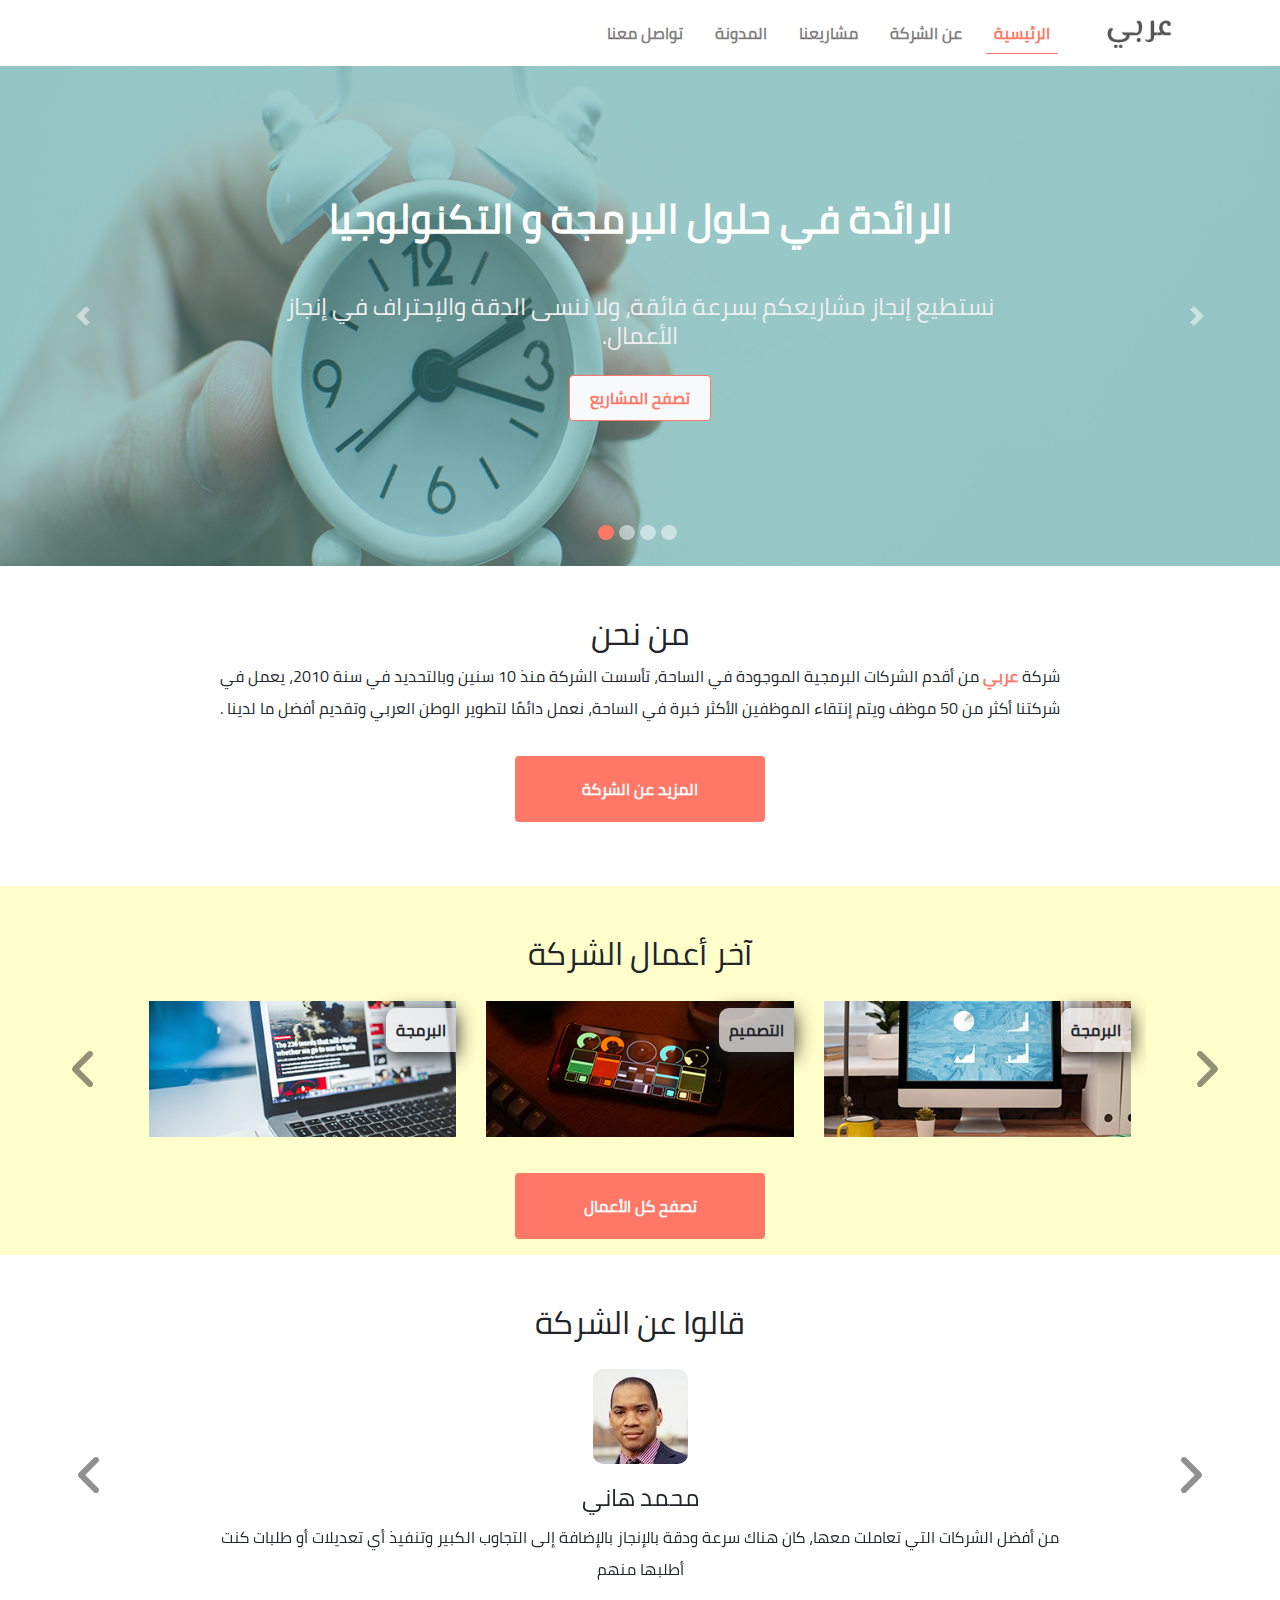
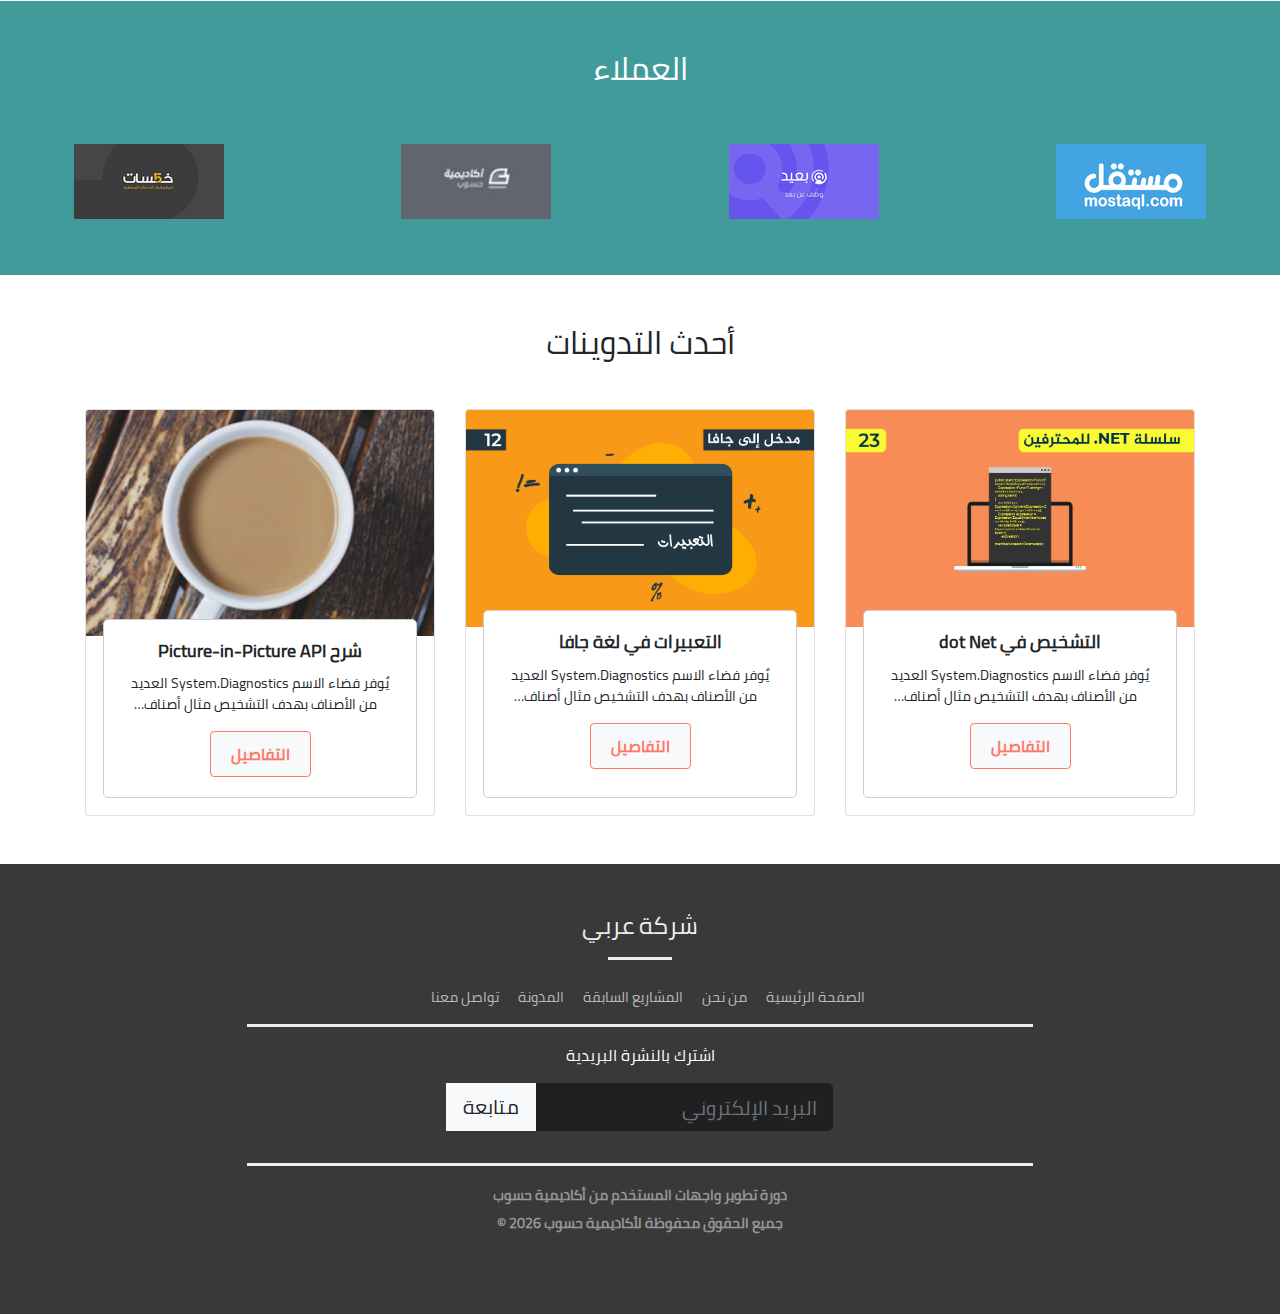
<file: index.html>
<!doctype html><html lang="ar"><head><meta charset="UTF-8"><meta name="viewport" content="width=device-width,initial-scale=1"><title>شركة عربي | الرئيسية</title><script defer="defer" src="js/bundle.js"></script><link href="css/style.css" rel="stylesheet"></head><body><div class="container-fluid px-0"><section class="top-menu"><div class="row"><nav class="navbar navbar-expand-lg navbar-light w-100"><button class="navbar-toggler" type="button" data-toggle="collapse" data-target="#navbarSupportedContent" aria-controls="navbarSupportedContent" aria-expanded="false" aria-label="Toggle navigation"><span class="navbar-toggler-icon"></span></button> <a class="navbar-brand p-0" href="index.html"><img src="images/logo.png" alt="شركة عربي"></a><div class="collapse navbar-collapse" id="navbarSupportedContent"><ul class="navbar-nav ml-auto"><li class="nav-item active p-2"><a class="nav-link" href="index.html">الرئيسية</a></li><li class="nav-item p-2"><a class="nav-link" href="about.html">عن الشركة</a></li><li class="nav-item p-2"><a class="nav-link" href="projects.html">مشاريعنا</a></li><li class="nav-item p-2"><a class="nav-link" href="blog.html">المدونة</a></li><li class="nav-item p-2"><a class="nav-link" href="contact.html">تواصل معنا</a></li></ul></div></nav></div></section><sectoin class="carousel-top"><div class="row"><div id="carouselExampleCaptions" class="carousel slide" data-ride="carousel"><ol class="carousel-indicators" dir=""><li data-target="#carouselExampleCaptions" data-slide-to="0"></li><li data-target="#carouselExampleCaptions" data-slide-to="1"></li><li data-target="#carouselExampleCaptions" data-slide-to="2"></li><li data-target="#carouselExampleCaptions" data-slide-to="3" class="active"></li></ol><div class="carousel-inner"><div class="carousel-item"><img src="images/test1.jpg" class="d-block w-100" alt="عن الشركة"><div class="carousel-caption overlay"><h1>الرائدة في حلول البرمجة و التكنولوجيا</h1><h4 class="d-none d-sm-block">مستمرين معكم منذ أكثر من 10 سنين، لا تترددوا بالتواصل معنا نعمل ليلًا نهارًا من أجلكم ونقدم لكم أفضل ما لدينا.</h4><a href="projects.html" class="btn btn-light custom-btn my-3 d-none d-sm-block">تصفح المشاريع</a></div></div><div class="carousel-item"><img src="images/test2.jpg" class="d-block w-100" alt="عن الشركة"><div class="carousel-caption overlay"><h1>الرائدة في حلول البرمجة و التكنولوجيا</h1><h4 class="d-none d-sm-block">نساعدكم بتحويل أفكاركم إلى مشاريع حقيقية، سواء مواقع ويب أو تطبيقات للجوال.</h4><a href="projects.html" class="btn btn-light custom-btn my-3 d-none d-sm-block">تصفح المشاريع</a></div></div><div class="carousel-item"><img src="images/test4.jpg" class="d-block w-100" alt="عن الشركة"><div class="carousel-caption overlay"><h1>الرائدة في حلول البرمجة و التكنولوجيا</h1><h4 class="d-none d-sm-block">شركتنا من أفضل الشركات الموجودة في الساحة، و احترافية أعمالنا تدل على احترافية الفريق الذي ينجز اعمالكم.</h4><a href="projects.html" class="btn btn-light custom-btn my-3 d-none d-sm-block">تصفح المشاريع</a></div></div><div class="carousel-item active"><img src="images/test3.jpg" class="d-block w-100" alt="عن الشركة"><div class="carousel-caption overlay"><h1>الرائدة في حلول البرمجة و التكنولوجيا</h1><h4 class="d-none d-sm-block">نستطيع إنجاز مشاريعكم بسرعة فائقة، ولا ننسى الدقة والإحتراف في إنجاز الأعمال.</h4><a href="projects.html" class="btn btn-light custom-btn my-3 d-none d-sm-block">تصفح المشاريع</a></div></div></div><button class="carousel-control-prev" type="button" data-target="#carouselExampleCaptions" data-slide="prev"><span class="carousel-control-prev-icon" aria-hidden="true"></span> <span class="sr-only">Previous</span></button> <button class="carousel-control-next" type="button" data-target="#carouselExampleCaptions" data-slide="next"><span class="carousel-control-next-icon" aria-hidden="true"></span> <span class="sr-only">Next</span></button></div></div></sectoin><section class="who-are-we my-5"><div class="row justify-content-center"><div class="col-8 px-0"><div class="text-center"><h2>من نحن</h2><p class="custom-paragraph">شركة <span>عربي</span> من أقدم الشركات البرمجية الموجودة في الساحة، تأسست الشركة منذ 10 سنين وبالتحديد في سنة 2010، يعمل في شركتنا أكثر من 50 موظف ويتم إنتقاء الموظفين الأكثر خبرة في الساحة، نعمل دائمًا لتطوير الوطن العربي وتقديم أفضل ما لدينا .</p><a href="about.html" class="btn custom-btn-main my-3">المزيد عن الشركة</a></div></div></div></section><section class="latest-projects"><div class="row mx-0"><div class="col-12"><h2 class="text-center mt-5">آخر أعمال الشركة</h2></div></div><div id="latest-company-projects" class="carousel slide mx-auto" data-ride="carousel"><div class="carousel-inner"><div class="carousel-item active"><div class="row mx-0"><div class="col-12 col-lg-4 d-flex justify-content-center"><div class="thumbnail"><div class="project-category">البرمجة</div><div class="caption2"><h5>برمجة التطبيقات</h5><p class="project-details">برمجة التطبيقات باستخدام Android Studio يعمل التطبيق على جميع إصدارات أجهزة الاندرويد</p><a href="project-details.html" class="btn btn-light custom-btn">تصفح المشروع</a></div><img class="img-fluid h-100" src="images/our-works-7.jpg" alt="آخر أعمال الشركة"></div></div><div class="col-12 col-lg-4 d-flex justify-content-center"><div class="thumbnail"><div class="project-category">التصميم</div><div class="caption2"><h5>تصميم المواقع</h5><p class="project-details">تصميم شكل تطبيق جوال، التصميم متكامل لجميع أحجام الشاشات</p><a href="project-details.html" class="btn btn-light custom-btn">تصفح المشروع</a></div><img class="img-fluid h-100" src="images/our-works-8.jpg" alt="آخر أعمال الشركة"></div></div><div class="col-12 col-lg-4 d-flex justify-content-center"><div class="thumbnail"><div class="project-category">البرمجة</div><div class="caption2"><h5>برمجة المواقع</h5><p class="project-details">برمجة موقع متجر إلكتروني لبيع الألبسة، يعمل الموقع على جميع أحجام الشاشات</p><a href="project-details.html" class="btn btn-light custom-btn">تصفح المشروع</a></div><img class="img-fluid h-100" src="images/our-works-9.jpg" alt="آخر أعمال الشركة"></div></div></div></div><div class="carousel-item"><div class="row mx-0"><div class="col-12 col-lg-4 d-flex justify-content-center"><div class="thumbnail"><div class="project-category">البرمجة</div><div class="caption2"><h5>برمجة التطبيقات</h5><p class="project-details">برمجة التطبيقات باستخدام Android Studio يعمل التطبيق على جميع إصدارات أجهزة الاندرويد</p><a href="project-details.html" class="btn btn-light custom-btn">تصفح المشروع</a></div><img class="img-fluid h-100" src="images/our-works-1.jpg" alt="آخر أعمال الشركة"></div></div><div class="col-12 col-lg-4 d-flex justify-content-center"><div class="thumbnail"><div class="project-category">التصميم</div><div class="caption2"><h5>تصميم المواقع</h5><p class="project-details">تصميم شكل موقع متجر إلكتروني، التصميم متكامل لجميع أحجام الشاشات</p><a href="project-details.html" class="btn btn-light custom-btn">تصفح المشروع</a></div><img class="img-fluid h-100" src="images/our-works-2.jpg" alt="آخر أعمال الشركة"></div></div><div class="col-12 col-lg-4 d-flex justify-content-center"><div class="thumbnail"><div class="project-category">البرمجة</div><div class="caption2"><h5>برمجة المواقع</h5><p class="project-details">برمجة موقع متجر إلكتروني لبيع الألبسة، يعمل الموقع على جميع أحجام الشاشات</p><a href="project-details.html" class="btn btn-light custom-btn">تصفح المشروع</a></div><img class="img-fluid h-100" src="images/our-works-3.jpg" alt="آخر أعمال الشركة"></div></div></div></div><div class="carousel-item"><div class="row mx-0"><div class="col-12 col-lg-4 d-flex justify-content-center"><div class="thumbnail"><div class="project-category">البرمجة</div><div class="caption2"><h5>برمجة التطبيقات</h5><p class="project-details">برمجة التطبيقات باستخدام Android Studio يعمل التطبيق على جميع إصدارات أجهزة الاندرويد</p><a href="project-details.html" class="btn btn-light custom-btn">تصفح المشروع</a></div><img class="img-fluid h-100" src="images/our-works-4.jpg" alt="آخر أعمال الشركة"></div></div><div class="col-12 col-lg-4 d-flex justify-content-center"><div class="thumbnail"><div class="project-category">التصميم</div><div class="caption2"><h5>تصميم المواقع</h5><p class="project-details">برمجة تطبيق Native للتنبيهات الضرورية، التطبيق يعمل على نظام Android و ios</p><a href="project-details.html" class="btn btn-light custom-btn">تصفح المشروع</a></div><img class="img-fluid h-100" src="images/our-works-5.jpg" alt="آخر أعمال الشركة"></div></div><div class="col-12 col-lg-4 d-flex justify-content-center"><div class="thumbnail"><div class="project-category">البرمجة</div><div class="caption2"><h5>برمجة المواقع</h5><p class="project-details">برمجة موقع متجر إلكتروني لبيع الألبسة، يعمل الموقع على جميع أحجام الشاشات</p><a href="project-details.html" class="btn btn-light custom-btn">تصفح المشروع</a></div><img class="img-fluid h-100" src="images/our-works-6.jpg" alt="آخر أعمال الشركة"></div></div></div></div></div><button class="carousel-control-prev" type="button" data-target="#latest-company-projects" data-slide="prev"><i class="fa-solid fa-angle-right fa-3x"></i></button> <button class="carousel-control-next" type="button" data-target="#latest-company-projects" data-slide="next"><i class="fa-solid fa-angle-left fa-3x"></i></button></div><div class="text-center"><a href="projects.html" class="btn custom-btn-main my-3">تصفح كل الأعمال</a></div></section><section class="said-about-company"><h2 class="mt-5 text-center">قالوا عن الشركة</h2><div id="said-about-company-carousel" class="carousel slide" data-ride="carousel"><div class="carousel-inner"><div class="carousel-item active"><div class="row justify-content-center"><div class="col-8"><div class="text-center"><img src="images/team1.jpg" class="custom-img" alt="محمد هاني"><h4>محمد هاني</h4><p class="custom-paragraph">من أفضل الشركات التي تعاملت معها، كان هناك سرعة ودقة بالإنجاز بالإضافة إلى التجاوب الكبير وتنفيذ أي تعديلات أو طلبات كنت أطلبها منهم</p></div></div></div></div><div class="carousel-item"><div class="row justify-content-center"><div class="col-8"><div class="text-center"><img src="images/team2.jpg" class="custom-img" alt="أحمد محمد"><h4>أحمد محمد</h4><p class="custom-paragraph">سعيد جدًا من الخدمات التي قدموها، من أفضل الشركات التي تعاملت معها سيكون لنا أعمال أخرى معًا في المستقبل إن شاء الله</p></div></div></div></div><div class="carousel-item"><div class="row justify-content-center"><div class="col-8"><div class="text-center"><img src="images/team3.jpg" class="custom-img" alt="هادي"><h4>هادي</h4><p class="custom-paragraph">ما لفت انتباهي في هذه الشركة وأحببته كثيرًا هو الرقي في التعامل واحتراف العمل حيث أن جميع العاملين في هذه الشركة يتقنون أعمالهم بشكل كبير</p></div></div></div></div></div><button class="carousel-control-prev" type="button" data-target="#said-about-company-carousel" data-slide="prev"><i class="fa-solid fa-angle-right fa-3x"></i></button> <button class="carousel-control-next" type="button" data-target="#said-about-company-carousel" data-slide="next"><i class="fa-solid fa-angle-left fa-3x"></i></button></div></section><section class="clients py-5"><h2 class="pb-5 text-center text-white">العملاء</h2><div class="client-logos"><div class="row"><div class="col-sm-6 col-lg-3 d-flex justify-content-center"><a href="https://mostaql.com/" class="mb-2"><img src="images/mostaql.png" alt="mostagl"></a></div><div class="col-sm-6 col-lg-3 d-flex justify-content-center"><a href="https://baaeed.com/" class="mb-2"><img src="images/baaeed.png" alt="baaeed"></a></div><div class="col-sm-6 col-lg-3 d-flex justify-content-center"><a href="https://academy.hsoub.com/" class="mb-2"><img src="images/academy-hsoub.jpg" alt="academy-hsoub"></a></div><div class="col-sm-6 col-lg-3 d-flex justify-content-center"><a href="https://khamsat.com/" class="mb-2"><img src="images/khamsat.png" alt="mostagl"></a></div><div class="col-sm-6 col-lg-3 d-flex justify-content-center"></div><div class="col-sm-6 col-lg-3 d-flex justify-content-center"></div><div class="col-sm-6 col-lg-3 d-flex justify-content-center"></div></div></div></section><section class="latest-post"><div class="container"><div class="text-center my-5"><h2>أحدث التدوينات</h2></div><div class="row"><div class="col-md-4 d-flex justify-content-center"><div class="card mb-5" style="width:23rem"><img src="images/blog1.png" class="card-img-top" alt="التدوينة الأولى"><div class="card-body text-center"><h5 class="card-title">التشخيص في dot Net</h5><p class="card-text project-details">يٌوفر فضاء الاسم System.Diagnostics العديد من الأصناف بهدف التشخيص مثال أصناف للتعامل مع عمليات النظام (Processes) وأخرى تعمل كعدادات لقياس الأداء أوامر الصدفة.</p><a href="blog-details.html" class="btn btn-light custom-btn">التفاصيل</a></div></div></div><div class="col-md-4 d-flex justify-content-center"><div class="card mb-5" style="width:23rem"><img src="images/blog2.png" class="card-img-top" alt="التدوينة الثانية"><div class="card-body text-center"><h5 class="card-title">التعبيرات في لغة جافا</h5><p class="card-text project-details">يٌوفر فضاء الاسم System.Diagnostics العديد من الأصناف بهدف التشخيص مثال أصناف للتعامل مع عمليات النظام (Processes) وأخرى تعمل كعدادات لقياس الأداء أوامر الصدفة.</p><a href="blog-details.html" class="btn btn-light custom-btn">التفاصيل</a></div></div></div><div class="col-md-4 d-flex justify-content-center"><div class="card mb-5" style="width:23rem"><img src="images/blog3.jpg" class="card-img-top" alt="التدوينة الثالثة"><div class="card-body text-center"><h5 class="card-title">شرح Picture-in-Picture API</h5><p class="card-text project-details">يٌوفر فضاء الاسم System.Diagnostics العديد من الأصناف بهدف التشخيص مثال أصناف للتعامل مع عمليات النظام (Processes) وأخرى تعمل كعدادات لقياس الأداء أوامر الصدفة.</p><a href="blog-details.html" class="btn btn-light custom-btn">التفاصيل</a></div></div></div></div></div></section><footer><div class="row"><div class="col-12 text-center"><h2 class="mt-5">شركة عربي</h2><hr class="line1"></div><div id="footer-nav-links" class="col-12 text-center mt-2"><a href=".">الصفحة الرئيسية</a> <a href="about.html">من نحن</a> <a href="projects.html">المشاريع السابقة</a> <a href="blog.html">المدونة</a> <a href="contact.html">تواصل معنا</a></div><hr class="line2"><div class="col-12 text-center"><label class="custom-heading text-white mb-3">اشترك بالنشرة البريدية</label><form class="form form-inline justify-content-center"><div class="input-group input-group-lg mb-3"><input class="form-control" placeholder="البريد الإلكتروني" required><div class="input-group-prepend"><button class="btn btn-light" type="submit" id="button-addon1">متابعة</button></div></div></form></div><hr class="line2"><div class="col-12 text-center"><a href="https://academy.hsoub.com/learn/front-end-web-development/" class="copyright-link copyright">دورة تطوير واجهات المستخدم من أكاديمية حسوب</a><h5 class="copyright mt-2">جميع الحقوق محفوظة لأكاديمية حسوب <span class="copytime"></span> &copy;</h5></div></div></footer></div></body></html>
</file>
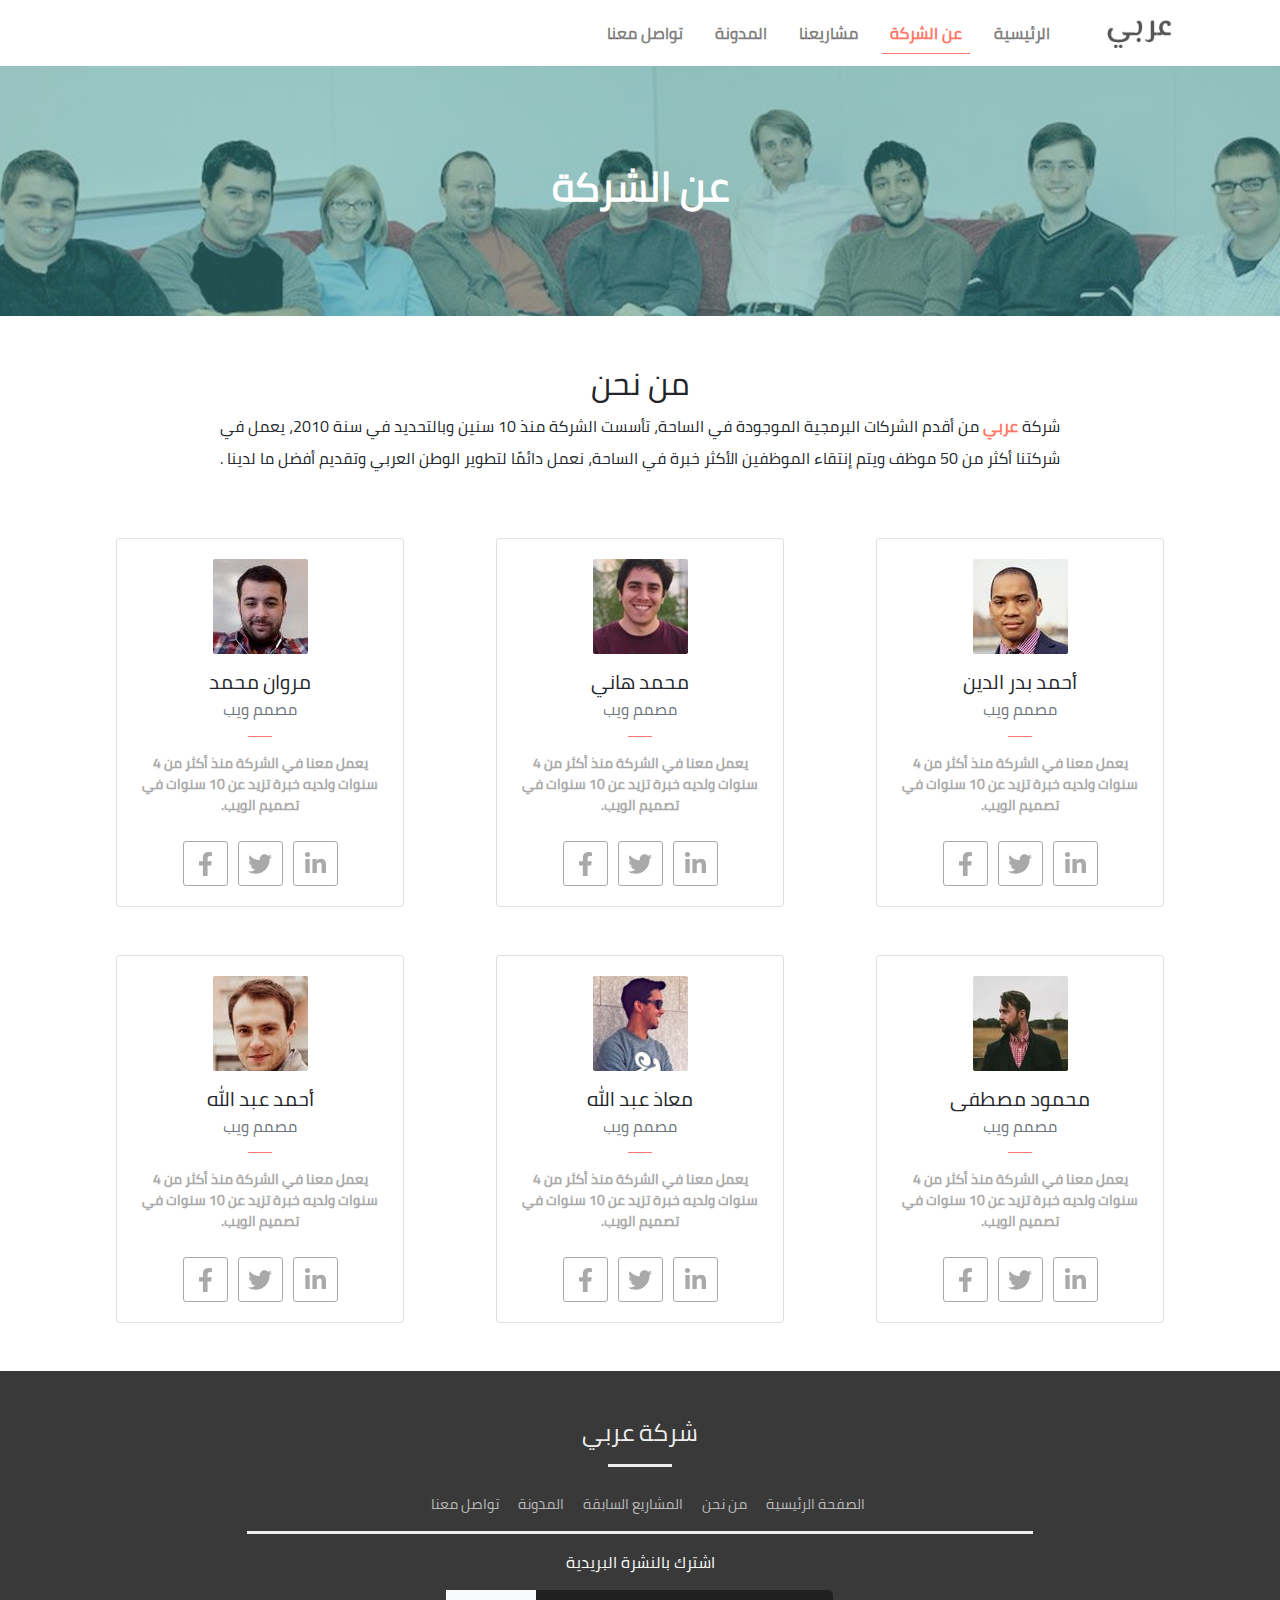
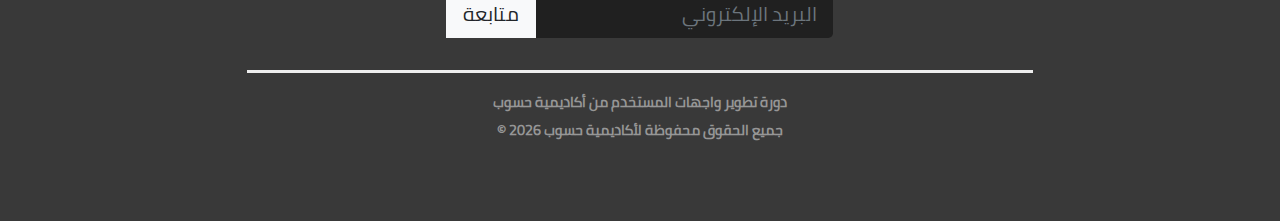
<file: about.html>
<!doctype html><html lang="ar"><head><meta charset="UTF-8"><meta name="viewport" content="width=device-width,initial-scale=1"><title>شركة عربي | عن الشركة</title><script defer="defer" src="js/bundle.js"></script><link href="css/style.css" rel="stylesheet"></head><body><div class="container-fluid px-0"><section class="top-menu"><div class="row"><nav class="navbar navbar-expand-lg navbar-light w-100"><button class="navbar-toggler" type="button" data-toggle="collapse" data-target="#navbarSupportedContent" aria-controls="navbarSupportedContent" aria-expanded="false" aria-label="Toggle navigation"><span class="navbar-toggler-icon"></span></button> <a class="navbar-brand p-0" href="index.html"><img src="images/logo.png" alt="شركة عربي"></a><div class="collapse navbar-collapse" id="navbarSupportedContent"><ul class="navbar-nav ml-auto"><li class="nav-item p-2"><a class="nav-link" href="index.html">الرئيسية</a></li><li class="nav-item active p-2"><a class="nav-link" href="about.html">عن الشركة</a></li><li class="nav-item p-2"><a class="nav-link" href="projects.html">مشاريعنا</a></li><li class="nav-item p-2"><a class="nav-link" href="blog.html">المدونة</a></li><li class="nav-item p-2"><a class="nav-link" href="contact.html">تواصل معنا</a></li></ul></div></nav></div></section><section class="banner banner-about"><div class="row"><div class="col-12"><div id="banner-img"><div class="overlay"><h1 class="title1">عن الشركة</h1></div></div></div></div></section><section class="who-are-we my-5"><div class="row"><div class="col-8 offset-2"><div class="text-center"><h2>من نحن</h2><p class="custom-paragraph">شركة <span>عربي</span> من أقدم الشركات البرمجية الموجودة في الساحة، تأسست الشركة منذ 10 سنين وبالتحديد في سنة 2010، يعمل في شركتنا أكثر من 50 موظف ويتم إنتقاء الموظفين الأكثر خبرة في الساحة، نعمل دائمًا لتطوير الوطن العربي وتقديم أفضل ما لدينا .</p></div></div></div></section><section class="our-team"><div class="container"><div class="row mt-5"><div class="col-md-6 col-lg-4 d-flex justify-content-center"><div class="card text-center mb-5" style="width:18rem"><div class="card-body"><img src="images/team1.jpg" alt="الصورة الشخصية"><h5 class="card-title mt-3">أحمد بدر الدين</h5><h6 class="card-subtitle mb-2 text-muted">مصمم ويب</h6><hr class="our-team-line"><p class="card-text">يعمل معنا في الشركة منذ أكثر من 4 سنوات ولديه خبرة تزيد عن 10 سنوات في تصميم الويب.</p><div class="social-about"><a href="#" class="linkedin-social one-social"><i class="fa-brands fa-linkedin-in fa-xl"></i> </a><a href="#" class="twitter-social one-social"><i class="fa-brands fa-twitter fa-xl"></i> </a><a href="#" class="facebook-social one-social"><i class="fa-brands fa-facebook-f fa-xl"></i></a></div></div></div></div><div class="col-md-6 col-lg-4 d-flex justify-content-center"><div class="card text-center mb-5" style="width:18rem"><div class="card-body"><img src="images/team2.jpg" alt="الصورة الشخصية"><h5 class="card-title mt-3">محمد هاني</h5><h6 class="card-subtitle mb-2 text-muted">مصمم ويب</h6><hr class="our-team-line"><p class="card-text">يعمل معنا في الشركة منذ أكثر من 4 سنوات ولديه خبرة تزيد عن 10 سنوات في تصميم الويب.</p><div class="social-about"><a href="#" class="linkedin-social one-social"><i class="fa-brands fa-linkedin-in fa-xl"></i> </a><a href="#" class="twitter-social one-social"><i class="fa-brands fa-twitter fa-xl"></i> </a><a href="#" class="facebook-social one-social"><i class="fa-brands fa-facebook-f fa-xl"></i></a></div></div></div></div><div class="col-md-6 col-lg-4 d-flex justify-content-center"><div class="card text-center mb-5" style="width:18rem"><div class="card-body"><img src="images/team3.jpg" alt="الصورة الشخصية"><h5 class="card-title mt-3">مروان محمد</h5><h6 class="card-subtitle mb-2 text-muted">مصمم ويب</h6><hr class="our-team-line"><p class="card-text">يعمل معنا في الشركة منذ أكثر من 4 سنوات ولديه خبرة تزيد عن 10 سنوات في تصميم الويب.</p><div class="social-about"><a href="#" class="linkedin-social one-social"><i class="fa-brands fa-linkedin-in fa-xl"></i> </a><a href="#" class="twitter-social one-social"><i class="fa-brands fa-twitter fa-xl"></i> </a><a href="#" class="facebook-social one-social"><i class="fa-brands fa-facebook-f fa-xl"></i></a></div></div></div></div><div class="col-md-6 col-lg-4 d-flex justify-content-center"><div class="card text-center mb-5" style="width:18rem"><div class="card-body"><img src="images/team4.jpg" alt="الصورة الشخصية"><h5 class="card-title mt-3">محمود مصطفى</h5><h6 class="card-subtitle mb-2 text-muted">مصمم ويب</h6><hr class="our-team-line"><p class="card-text">يعمل معنا في الشركة منذ أكثر من 4 سنوات ولديه خبرة تزيد عن 10 سنوات في تصميم الويب.</p><div class="social-about"><a href="#" class="linkedin-social one-social"><i class="fa-brands fa-linkedin-in fa-xl"></i> </a><a href="#" class="twitter-social one-social"><i class="fa-brands fa-twitter fa-xl"></i> </a><a href="#" class="facebook-social one-social"><i class="fa-brands fa-facebook-f fa-xl"></i></a></div></div></div></div><div class="col-md-6 col-lg-4 d-flex justify-content-center"><div class="card text-center mb-5" style="width:18rem"><div class="card-body"><img src="images/team5.jpg" alt="الصورة الشخصية"><h5 class="card-title mt-3">معاذ عبد الله</h5><h6 class="card-subtitle mb-2 text-muted">مصمم ويب</h6><hr class="our-team-line"><p class="card-text">يعمل معنا في الشركة منذ أكثر من 4 سنوات ولديه خبرة تزيد عن 10 سنوات في تصميم الويب.</p><div class="social-about"><a href="#" class="linkedin-social one-social"><i class="fa-brands fa-linkedin-in fa-xl"></i> </a><a href="#" class="twitter-social one-social"><i class="fa-brands fa-twitter fa-xl"></i> </a><a href="#" class="facebook-social one-social"><i class="fa-brands fa-facebook-f fa-xl"></i></a></div></div></div></div><div class="col-md-6 col-lg-4 d-flex justify-content-center"><div class="card text-center mb-5" style="width:18rem"><div class="card-body"><img src="images/team6.jpg" alt="الصورة الشخصية"><h5 class="card-title mt-3">أحمد عبد الله</h5><h6 class="card-subtitle mb-2 text-muted">مصمم ويب</h6><hr class="our-team-line"><p class="card-text">يعمل معنا في الشركة منذ أكثر من 4 سنوات ولديه خبرة تزيد عن 10 سنوات في تصميم الويب.</p><div class="social-about"><a href="#" class="linkedin-social one-social"><i class="fa-brands fa-linkedin-in fa-xl"></i> </a><a href="#" class="twitter-social one-social"><i class="fa-brands fa-twitter fa-xl"></i> </a><a href="#" class="facebook-social one-social"><i class="fa-brands fa-facebook-f fa-xl"></i></a></div></div></div></div></div></div></section><footer><div class="row"><div class="col-12 text-center"><h2 class="mt-5">شركة عربي</h2><hr class="line1"></div><div id="footer-nav-links" class="col-12 text-center mt-2"><a href=".">الصفحة الرئيسية</a> <a href="about.html">من نحن</a> <a href="projects.html">المشاريع السابقة</a> <a href="blog.html">المدونة</a> <a href="contact.html">تواصل معنا</a></div><hr class="line2"><div class="col-12 text-center"><label class="custom-heading text-white mb-3">اشترك بالنشرة البريدية</label><form class="form form-inline justify-content-center"><div class="input-group input-group-lg mb-3"><input class="form-control" placeholder="البريد الإلكتروني" required><div class="input-group-prepend"><button class="btn btn-light" type="submit" id="button-addon1">متابعة</button></div></div></form></div><hr class="line2"><div class="col-12 text-center"><a href="https://academy.hsoub.com/learn/front-end-web-development/" class="copyright-link copyright">دورة تطوير واجهات المستخدم من أكاديمية حسوب</a><h5 class="copyright mt-2">جميع الحقوق محفوظة لأكاديمية حسوب <span class="copytime"></span> &copy;</h5></div></div></footer></div></body></html>
</file>
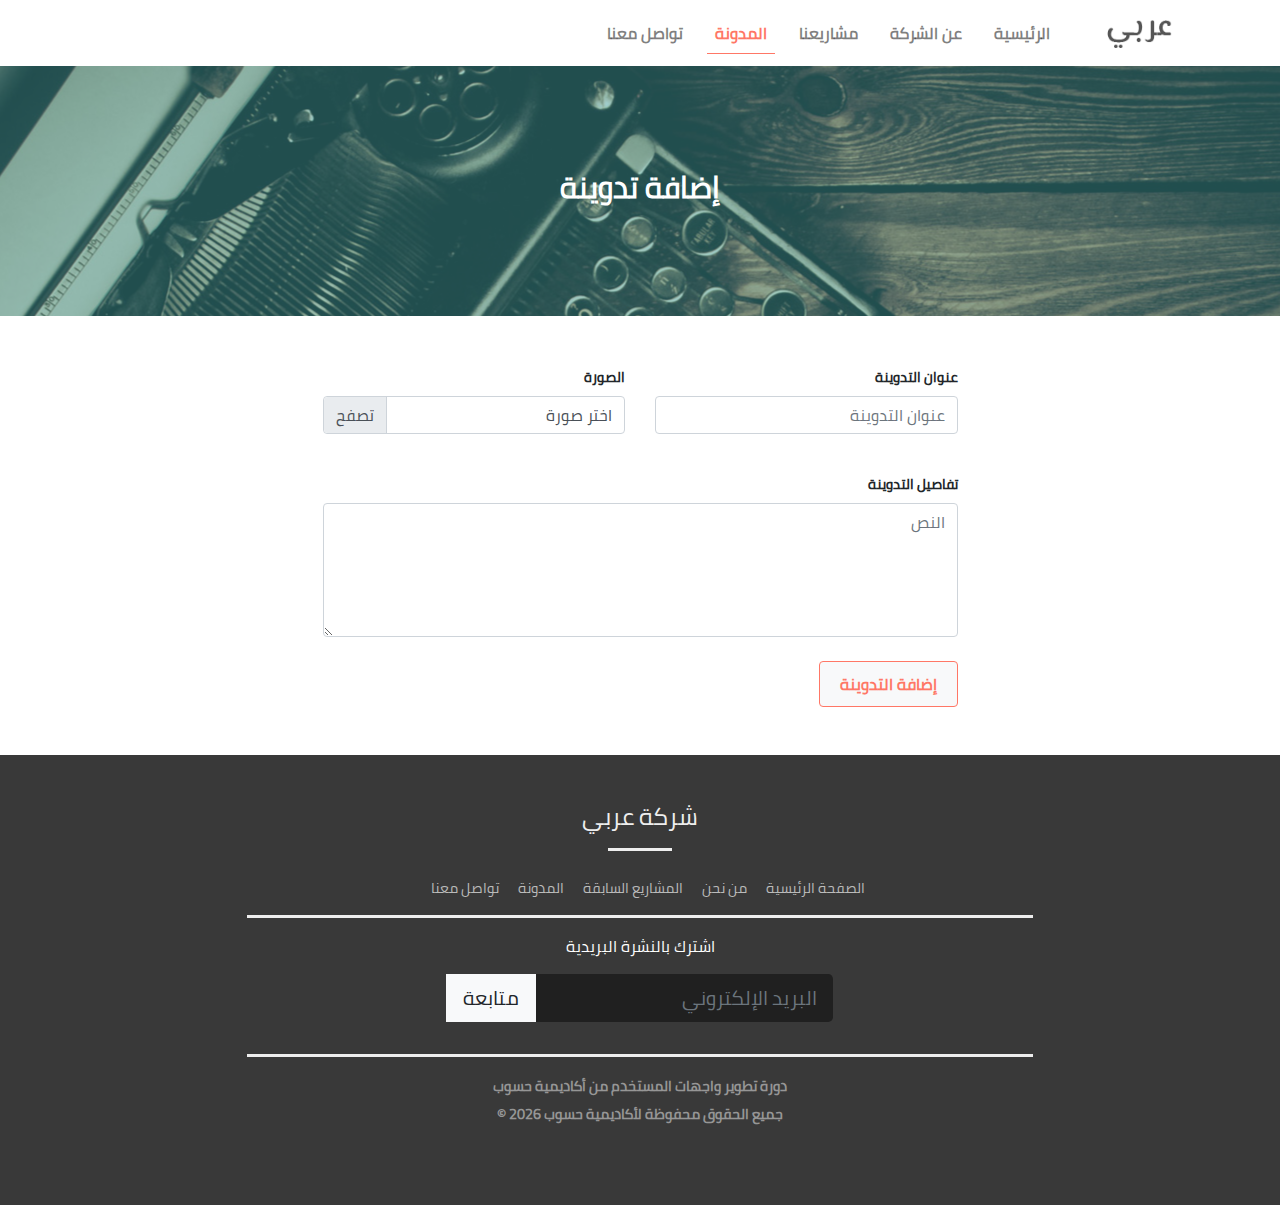
<file: add-blog.html>
<!doctype html><html lang="ar"><head><meta charset="UTF-8"><meta name="viewport" content="width=device-width,initial-scale=1"><title>شركة عربي | إضافة تدوينة</title><script defer="defer" src="js/bundle.js"></script><link href="css/style.css" rel="stylesheet"></head><body><div class="container-fluid px-0"><section class="top-menu"><div class="row"><nav class="navbar navbar-expand-lg navbar-light w-100"><button class="navbar-toggler" type="button" data-toggle="collapse" data-target="#navbarSupportedContent" aria-controls="navbarSupportedContent" aria-expanded="false" aria-label="Toggle navigation"><span class="navbar-toggler-icon"></span></button> <a class="navbar-brand p-0" href="index.html"><img src="images/logo.png" alt="شركة عربي"></a><div class="collapse navbar-collapse" id="navbarSupportedContent"><ul class="navbar-nav ml-auto"><li class="nav-item p-2"><a class="nav-link" href="index.html">الرئيسية</a></li><li class="nav-item p-2"><a class="nav-link" href="about.html">عن الشركة</a></li><li class="nav-item ac p-2"><a class="nav-link" href="projects.html">مشاريعنا</a></li><li class="nav-item active p-2"><a class="nav-link" href="blog.html">المدونة</a></li><li class="nav-item p-2"><a class="nav-link" href="contact.html">تواصل معنا</a></li></ul></div></nav></div></section><section class="banner banner-blog"><div class="row"><div class="col-12"><div id="banner-img"><div class="overlay"><h1 class="title1">إضافة تدوينة</h1></div></div></div></div></section><section class="add-blog mt-4 mb-5"><div class="container"><div class="row justify-content-center"><div class="col-lg-7"><form><div class="row mt-4"><div class="col-md-6"><label>عنوان التدوينة</label> <input placeholder="عنوان التدوينة" class="form-control mb-3"></div><div class="col-md-6"><label>الصورة</label><div class="custom-file"><input type="file" class="custom-file-input" id="customFile"> <label class="custom-file-label" for="customFile">اختر صورة</label></div></div></div><div class="row"><div class="col"><label class="mt-4">تفاصيل التدوينة</label> <textarea name="message" required placeholder="النص" cols="30" rows="5" class="form-control"></textarea></div></div><button type="submit" class="btn btn-light custom-btn mt-4">إضافة التدوينة</button></form></div></div></div></section><footer><div class="row"><div class="col-12 text-center"><h2 class="mt-5">شركة عربي</h2><hr class="line1"></div><div id="footer-nav-links" class="col-12 text-center mt-2"><a href=".">الصفحة الرئيسية</a> <a href="about.html">من نحن</a> <a href="projects.html">المشاريع السابقة</a> <a href="blog.html">المدونة</a> <a href="contact.html">تواصل معنا</a></div><hr class="line2"><div class="col-12 text-center"><label class="custom-heading text-white mb-3">اشترك بالنشرة البريدية</label><form class="form form-inline justify-content-center"><div class="input-group input-group-lg mb-3"><input class="form-control" placeholder="البريد الإلكتروني" required><div class="input-group-prepend"><button class="btn btn-light" type="submit" id="button-addon1">متابعة</button></div></div></form></div><hr class="line2"><div class="col-12 text-center"><a href="https://academy.hsoub.com/learn/front-end-web-development/" class="copyright-link copyright">دورة تطوير واجهات المستخدم من أكاديمية حسوب</a><h5 class="copyright mt-2">جميع الحقوق محفوظة لأكاديمية حسوب <span class="copytime"></span> &copy;</h5></div></div></footer></div></body></html>
</file>
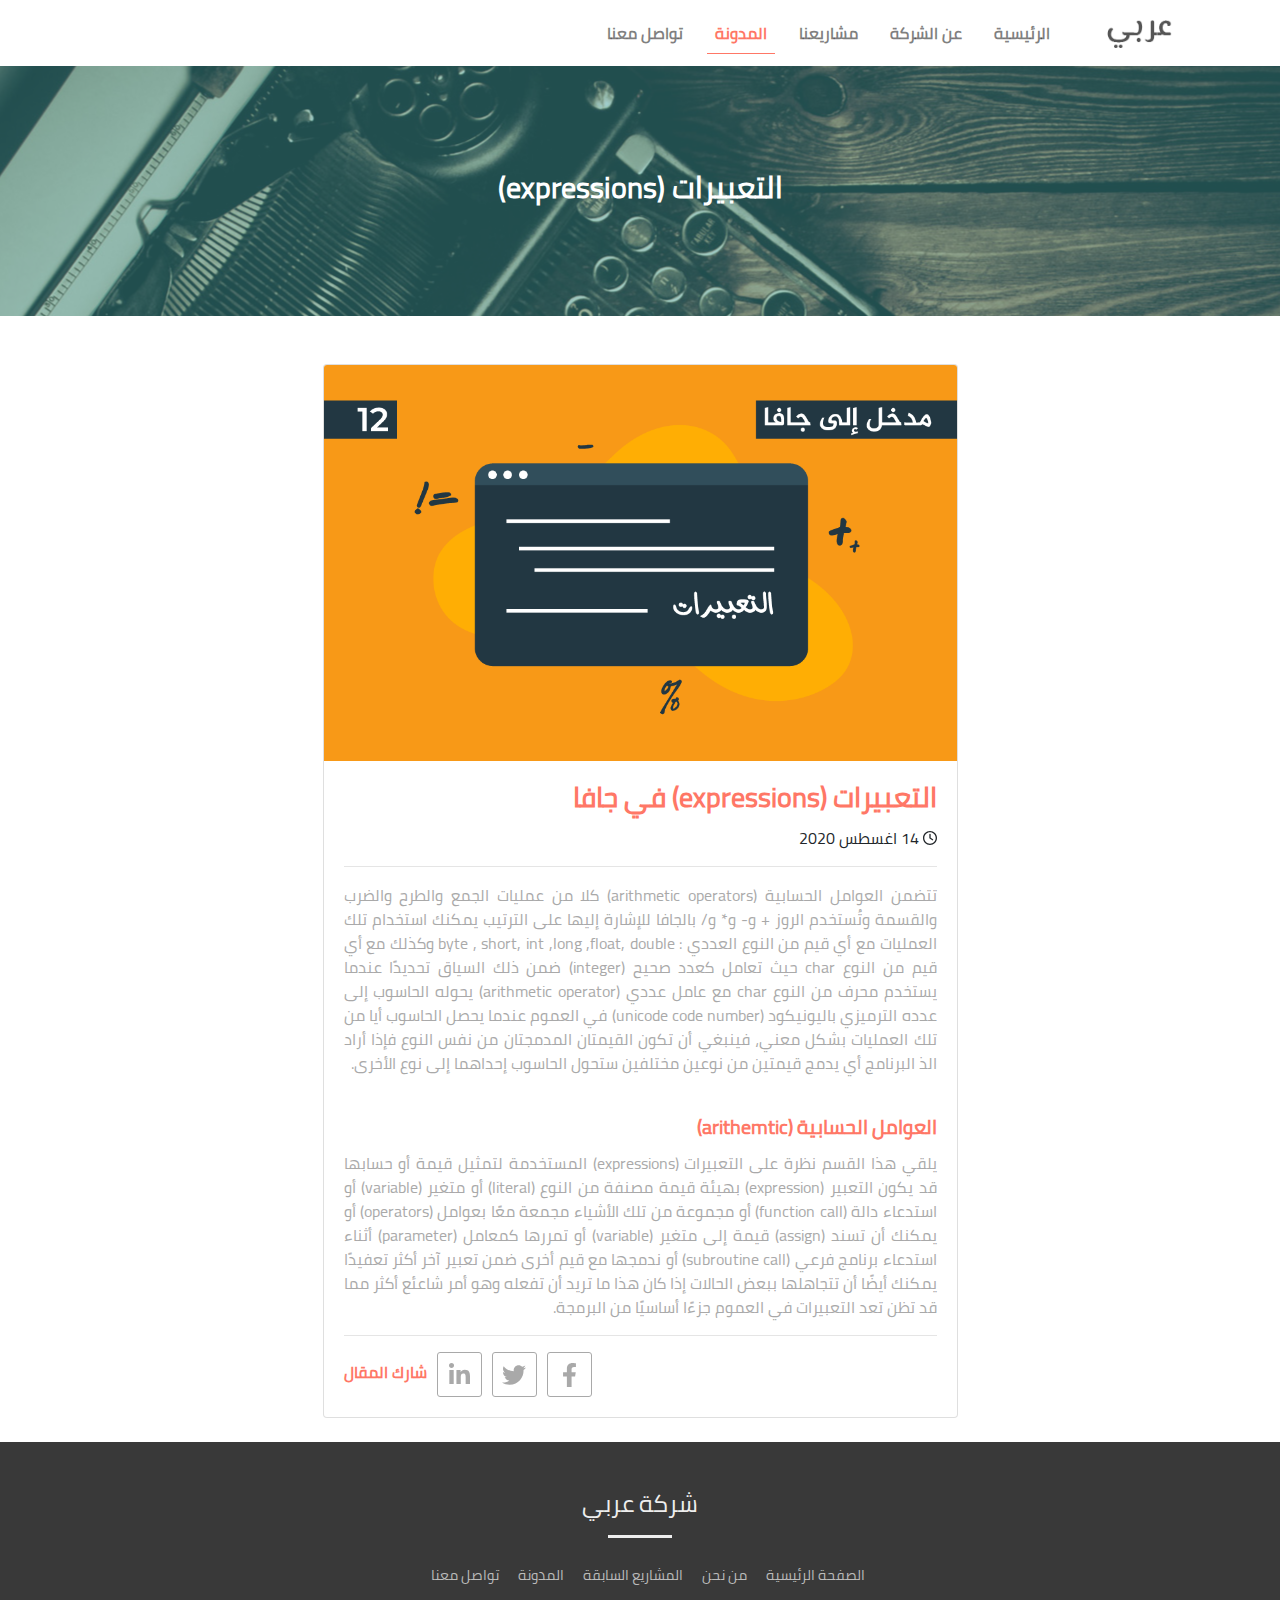
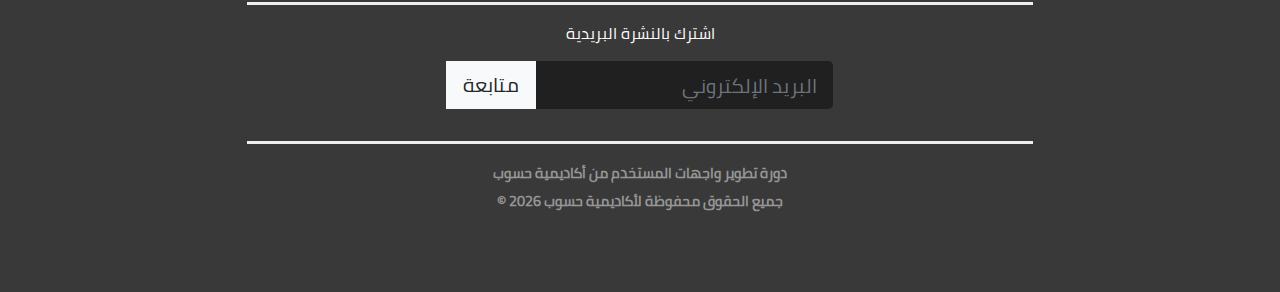
<file: blog-details.html>
<!doctype html><html lang="ar"><head><meta charset="UTF-8"><meta name="viewport" content="width=device-width,initial-scale=1"><title>شركة عربي | تفاصيل التدوينة</title><script defer="defer" src="js/bundle.js"></script><link href="css/style.css" rel="stylesheet"></head><body><div class="container-fluid px-0"><section class="top-menu"><div class="row"><nav class="navbar navbar-expand-lg navbar-light w-100"><button class="navbar-toggler" type="button" data-toggle="collapse" data-target="#navbarSupportedContent" aria-controls="navbarSupportedContent" aria-expanded="false" aria-label="Toggle navigation"><span class="navbar-toggler-icon"></span></button> <a class="navbar-brand p-0" href="index.html"><img src="images/logo.png" alt="شركة عربي"></a><div class="collapse navbar-collapse" id="navbarSupportedContent"><ul class="navbar-nav ml-auto"><li class="nav-item p-2"><a class="nav-link" href="index.html">الرئيسية</a></li><li class="nav-item p-2"><a class="nav-link" href="about.html">عن الشركة</a></li><li class="nav-item p-2"><a class="nav-link" href="projects.html">مشاريعنا</a></li><li class="nav-item active p-2"><a class="nav-link" href="blog.html">المدونة</a></li><li class="nav-item p-2"><a class="nav-link" href="contact.html">تواصل معنا</a></li></ul></div></nav></div></section><section class="banner banner-blog"><div class="row"><div class="col-12"><div id="banner-img"><div class="overlay"><h1 class="title1">التعبيرات (expressions)</h1></div></div></div></div></section><section class="posts-details mt-5 mb-4"><div class="container"><div class="row justify-content-center"><div class="col-lg-7"><div class="card"><img src="images/blog2.png" class="card-img-top" alt="post-img"><div class="card-body"><h3 class="card-title">التعبيرات (expressions) في جافا</h3><span><i class="fa-regular fa-clock fa-sm"></i> 14 اغسطس 2020</span><hr><p class="card-text text-justify">تتضمن العوامل الحسابية (arithmetic operators) كلا من عمليات الجمع والطرح والضرب والقسمة وتُستخدم الروز + و- و* و/ بالجافا للإشارة إليها على الترتيب يمكنك استخدام تلك العمليات مع أي قيم من النوع العددي : byte , short, int ,long ,float, double وكذلك مع أي قيم من النوع char حيث تعامل كعدد صحيح (integer) ضمن ذلك السياق تحديدًا عندما يستخدم محرف من النوع char مع عامل عددي (arithmetic operator) يحوله الحاسوب إلى عدده الترميزي باليونيكود (unicode code number) في العموم عندما يحصل الحاسوب أيا من تلك العمليات بشكل معني، فينبغي أن تكون القيمتان المدمجتان من نفس النوع فإذا أراد الذ البرنامج أي يدمج قيمتين من نوعين مختلفين ستحول الحاسوب إحداهما إلى نوع الأخرى.</p></div><div class="card-body"><h5 class="card-title">العوامل الحسابية (arithemtic)</h5><p class="card-text text-justify">يلقي هذا القسم نظرة على التعبيرات (expressions) المستخدمة لتمثيل قيمة أو حسابها قد يكون التعبير (expression) بهيئة قيمة مصنفة من النوع (literal) أو متغير (variable) أو استدعاء دالة (function call) أو مجموعة من تلك الأشياء مجمعة معًا بعوامل (operators) أو يمكنك أن تسند (assign) قيمة إلى متغير (variable) أو تمررها كمعامل (parameter) أثناء استدعاء برنامج فرعي (subroutine call) أو ندمجها مع قيم أخرى ضمن تعبير آخر أكثر تعفيدًا يمكنك أيضًا أن تتجاهلها ببعض الحالات إذا كان هذا ما تريد أن تفعله وهو أمر شاعئع أكثر مما قد تظن تعد التعبيرات في العموم جزءًا أساسيًا من البرمجة.</p><hr><div><span class="float-left mt-2 post-share">شارك المقال</span> <a href="#" class="linkedin-social one-social"><i class="fa-brands fa-linkedin-in fa-xl"></i> </a><a href="#" class="twitter-social one-social"><i class="fa-brands fa-twitter fa-xl"></i> </a><a href="#" class="facebook-social one-social"><i class="fa-brands fa-facebook-f fa-xl"></i></a></div></div></div></div></div></div></section><footer><div class="row"><div class="col-12 text-center"><h2 class="mt-5">شركة عربي</h2><hr class="line1"></div><div id="footer-nav-links" class="col-12 text-center mt-2"><a href=".">الصفحة الرئيسية</a> <a href="about.html">من نحن</a> <a href="projects.html">المشاريع السابقة</a> <a href="blog.html">المدونة</a> <a href="contact.html">تواصل معنا</a></div><hr class="line2"><div class="col-12 text-center"><label class="custom-heading text-white mb-3">اشترك بالنشرة البريدية</label><form class="form form-inline justify-content-center"><div class="input-group input-group-lg mb-3"><input class="form-control" placeholder="البريد الإلكتروني" required><div class="input-group-prepend"><button class="btn btn-light" type="submit" id="button-addon1">متابعة</button></div></div></form></div><hr class="line2"><div class="col-12 text-center"><a href="https://academy.hsoub.com/learn/front-end-web-development/" class="copyright-link copyright">دورة تطوير واجهات المستخدم من أكاديمية حسوب</a><h5 class="copyright mt-2">جميع الحقوق محفوظة لأكاديمية حسوب <span class="copytime"></span> &copy;</h5></div></div></footer></div></body></html>
</file>
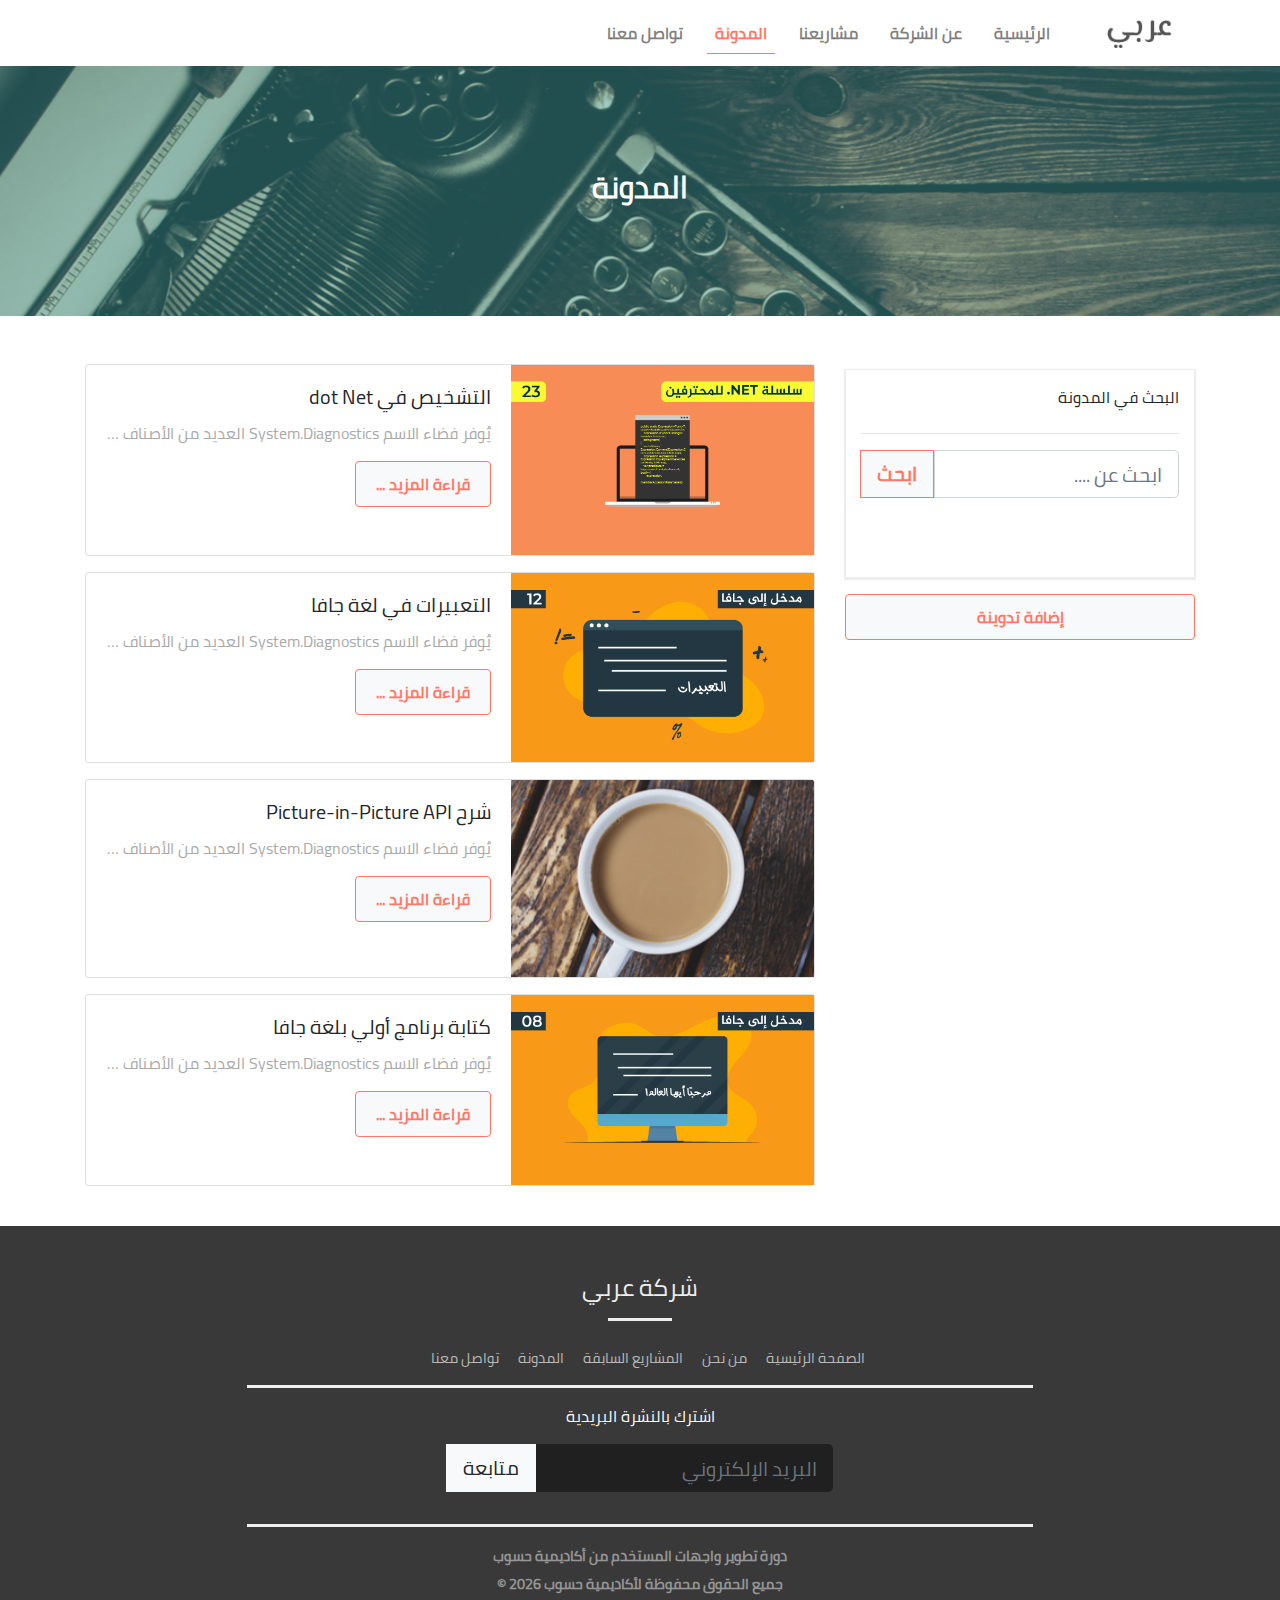
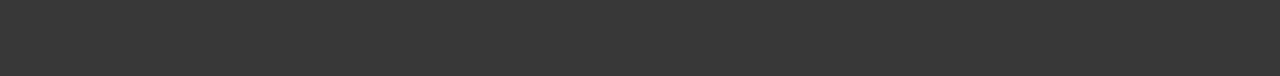
<file: blog.html>
<!doctype html><html lang="ar"><head><meta charset="UTF-8"><meta name="viewport" content="width=device-width,initial-scale=1"><title>شركة عربي | المدونة</title><script defer="defer" src="js/bundle.js"></script><link href="css/style.css" rel="stylesheet"></head><body><div class="container-fluid px-0"><section class="top-menu"><div class="row"><nav class="navbar navbar-expand-lg navbar-light w-100"><button class="navbar-toggler" type="button" data-toggle="collapse" data-target="#navbarSupportedContent" aria-controls="navbarSupportedContent" aria-expanded="false" aria-label="Toggle navigation"><span class="navbar-toggler-icon"></span></button> <a class="navbar-brand p-0" href="index.html"><img src="images/logo.png" alt="شركة عربي"></a><div class="collapse navbar-collapse" id="navbarSupportedContent"><ul class="navbar-nav ml-auto"><li class="nav-item p-2"><a class="nav-link" href="index.html">الرئيسية</a></li><li class="nav-item p-2"><a class="nav-link" href="about.html">عن الشركة</a></li><li class="nav-item p-2"><a class="nav-link" href="projects.html">مشاريعنا</a></li><li class="nav-item active p-2"><a class="nav-link" href="blog.html">المدونة</a></li><li class="nav-item p-2"><a class="nav-link" href="contact.html">تواصل معنا</a></li></ul></div></nav></div></section><section class="banner banner-blog"><div class="row"><div class="col-12"><div id="banner-img"><div class="overlay"><h1 class="title1">المدونة</h1></div></div></div></div></section><section class="posts mt-5 mb-4"><div class="container"><div class="row"><div class="col-lg-4"><div class="search-box"><label>البحث في المدونة</label><hr><form class="form form-inline mb-5"><div class="input-group input-group-lg mb-3 w-100"><input class="form-control" placeholder="ابحث عن ...." aria-label="Example text with button addon" aria-describedby="button-addon1"><div class="input-group-prepend"><button class="btn btn-light custom-btn" type="button" id="button-addon1">ابحث</button></div></div></form></div><a href="add-blog.html" class="btn btn-light custom-btn w-100 my-3">إضافة تدوينة</a></div><div class="col-lg-8"><div class="card mb-3"><div class="row no-gutters"><div class="col-md-5"><img src="images/blog1.png" class="w-100 h-100" alt="المدونة الأولى"></div><div class="col-md-7"><div class="card-body"><h5 class="card-title">التشخيص في dot Net</h5><p class="card-text">يٌوفر فضاء الاسم System.Diagnostics العديد من الأصناف بهدف التشخيص مثال أصناف للتعامل مع عمليات النظام (Processes) وأخرى تعمل كعدادات لقياس الأداء أوامر الصدفة.</p><a href="blog-details.html" class="btn btn-light custom-btn">قراءة المزيد ...</a></div></div></div></div><div class="card mb-3"><div class="row no-gutters"><div class="col-md-5"><img src="images/blog2.png" class="w-100 h-100" alt="المدونة الثانية"></div><div class="col-md-7"><div class="card-body"><h5 class="card-title">التعبيرات في لغة جافا</h5><p class="card-text">يٌوفر فضاء الاسم System.Diagnostics العديد من الأصناف بهدف التشخيص مثال أصناف للتعامل مع عمليات النظام (Processes) وأخرى تعمل كعدادات لقياس الأداء أوامر الصدفة.</p><a href="blog-details.html" class="btn btn-light custom-btn">قراءة المزيد ...</a></div></div></div></div><div class="card mb-3"><div class="row no-gutters"><div class="col-md-5"><img src="images/blog3.jpg" class="w-100 h-100" alt="المدونة الثالثة"></div><div class="col-md-7"><div class="card-body"><h5 class="card-title">شرح Picture-in-Picture API</h5><p class="card-text">يٌوفر فضاء الاسم System.Diagnostics العديد من الأصناف بهدف التشخيص مثال أصناف للتعامل مع عمليات النظام (Processes) وأخرى تعمل كعدادات لقياس الأداء أوامر الصدفة.</p><a href="blog-details.html" class="btn btn-light custom-btn">قراءة المزيد ...</a></div></div></div></div><div class="card mb-3"><div class="row no-gutters"><div class="col-md-5"><img src="images/blog4.png" class="w-100 h-100" alt="المدونة الرابعة"></div><div class="col-md-7"><div class="card-body"><h5 class="card-title">كتابة برنامج أولي بلغة جافا</h5><p class="card-text">يٌوفر فضاء الاسم System.Diagnostics العديد من الأصناف بهدف التشخيص مثال أصناف للتعامل مع عمليات النظام (Processes) وأخرى تعمل كعدادات لقياس الأداء أوامر الصدفة.</p><a href="blog-details.html" class="btn btn-light custom-btn">قراءة المزيد ...</a></div></div></div></div></div></div></div></section><footer><div class="row"><div class="col-12 text-center"><h2 class="mt-5">شركة عربي</h2><hr class="line1"></div><div id="footer-nav-links" class="col-12 text-center mt-2"><a href=".">الصفحة الرئيسية</a> <a href="about.html">من نحن</a> <a href="projects.html">المشاريع السابقة</a> <a href="blog.html">المدونة</a> <a href="contact.html">تواصل معنا</a></div><hr class="line2"><div class="col-12 text-center"><label class="custom-heading text-white mb-3">اشترك بالنشرة البريدية</label><form class="form form-inline justify-content-center"><div class="input-group input-group-lg mb-3"><input class="form-control" placeholder="البريد الإلكتروني" required><div class="input-group-prepend"><button class="btn btn-light" type="submit" id="button-addon1">متابعة</button></div></div></form></div><hr class="line2"><div class="col-12 text-center"><a href="https://academy.hsoub.com/learn/front-end-web-development/" class="copyright-link copyright">دورة تطوير واجهات المستخدم من أكاديمية حسوب</a><h5 class="copyright mt-2">جميع الحقوق محفوظة لأكاديمية حسوب <span class="copytime"></span> &copy;</h5></div></div></footer></div></body></html>
</file>
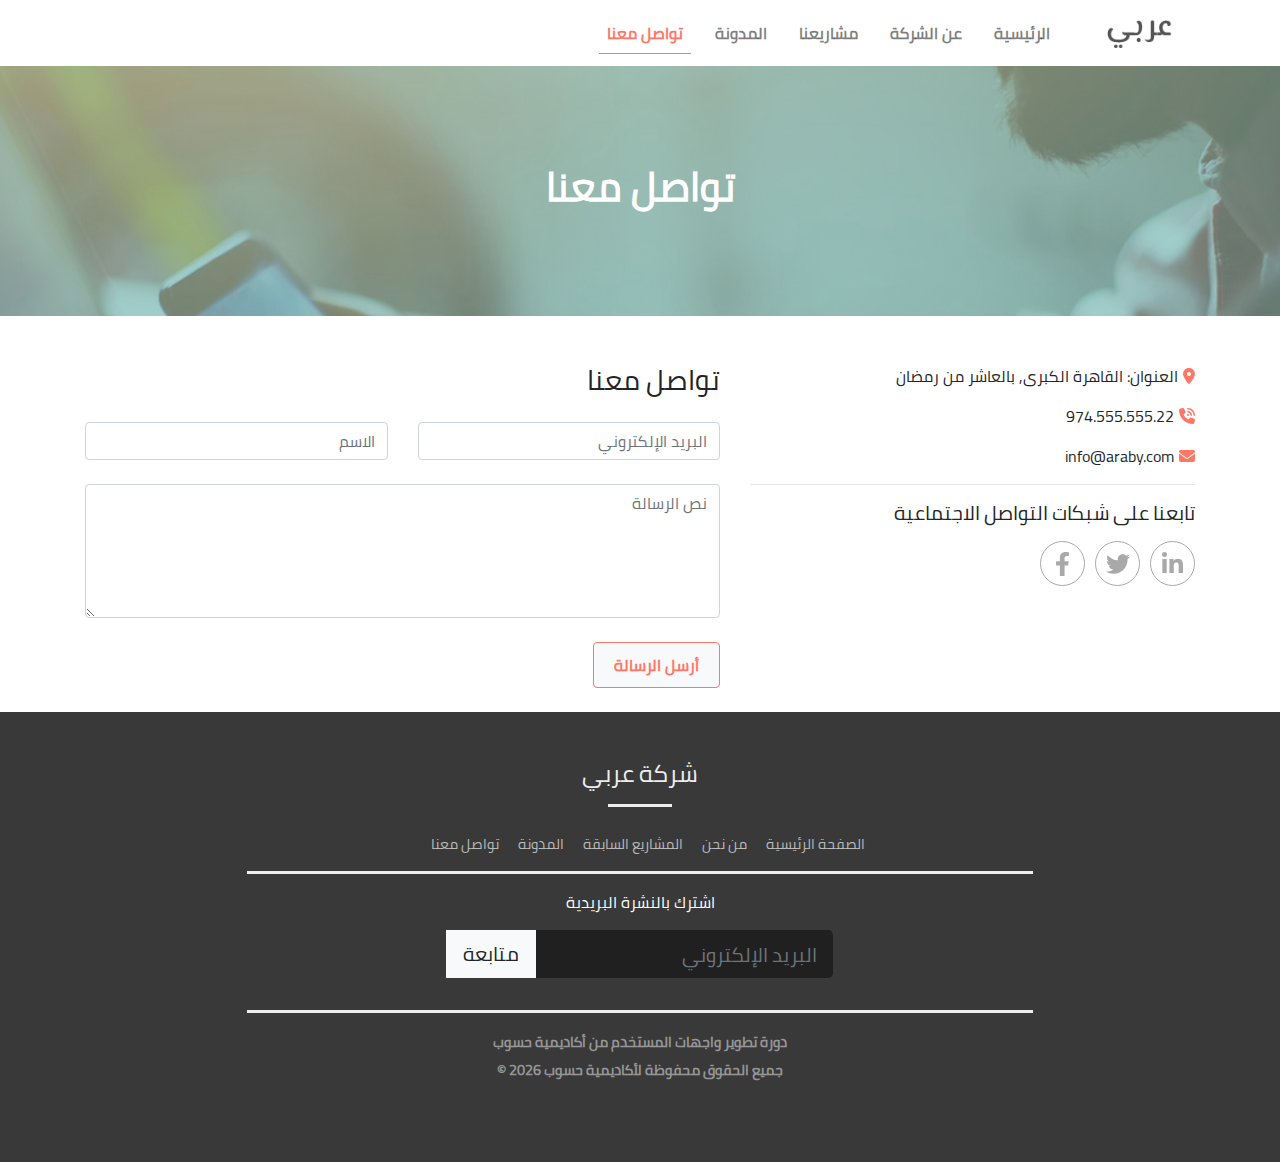
<file: contact.html>
<!doctype html><html lang="ar"><head><meta charset="UTF-8"><meta name="viewport" content="width=device-width,initial-scale=1"><title>شركة عربي | تواصل معنا</title><script defer="defer" src="js/bundle.js"></script><link href="css/style.css" rel="stylesheet"></head><body><div class="container-fluid px-0"><section class="top-menu"><div class="row"><nav class="navbar navbar-expand-lg navbar-light w-100"><button class="navbar-toggler" type="button" data-toggle="collapse" data-target="#navbarSupportedContent" aria-controls="navbarSupportedContent" aria-expanded="false" aria-label="Toggle navigation"><span class="navbar-toggler-icon"></span></button> <a class="navbar-brand p-0" href="index.html"><img src="images/logo.png" alt="شركة عربي"></a><div class="collapse navbar-collapse" id="navbarSupportedContent"><ul class="navbar-nav ml-auto"><li class="nav-item p-2"><a class="nav-link" href="index.html">الرئيسية</a></li><li class="nav-item p-2"><a class="nav-link" href="about.html">عن الشركة</a></li><li class="nav-item p-2"><a class="nav-link" href="projects.html">مشاريعنا</a></li><li class="nav-item p-2"><a class="nav-link" href="blog.html">المدونة</a></li><li class="nav-item active p-2"><a class="nav-link" href="contact.html">تواصل معنا</a></li></ul></div></nav></div></section><section class="banner banner-contact"><div class="row"><div class="col-12"><div id="banner-img"><div class="overlay"><h1 class="title1">تواصل معنا</h1></div></div></div></div></section><section class="contact-us mt-5 mb-4"><div class="container"><div class="row"><div class="col-md-5"><div id="contact-info"><p><i class="fa-solid fa-location-dot"></i>العنوان: القاهرة الكبرى, بالعاشر من رمضان</p><p><i class="fa-solid fa-phone-volume"></i>974.555.555.22</p><p><i class="fa-solid fa-envelope"></i>info@araby.com</p></div><hr><h5 class="mb-3">تابعنا على شبكات التواصل الاجتماعية</h5><a href="#" class="linkedin-social one-social float-right rounded-circle"><i class="fa-brands fa-linkedin-in fa-xl"></i> </a><a href="#" class="twitter-social one-social float-right rounded-circle"><i class="fa-brands fa-twitter fa-xl"></i> </a><a href="#" class="facebook-social one-social float-right rounded-circle"><i class="fa-brands fa-facebook-f fa-xl"></i></a></div><div class="col-md-7"><h3 class="contact-header">تواصل معنا</h3><form><div class="row mt-4"><div class="col"><input type="email" class="form-control text-right" required placeholder="البريد الإلكتروني"></div><div class="col"><input class="form-control" required placeholder="الاسم"></div></div><div class="row"><div class="col"><textarea name="message" required placeholder="نص الرسالة" cols="30" rows="5" class="form-control mt-4"></textarea></div></div><button type="submit" class="btn btn-light custom-btn mt-4">أرسل الرسالة</button></form></div></div></div></section><footer><div class="row"><div class="col-12 text-center"><h2 class="mt-5">شركة عربي</h2><hr class="line1"></div><div id="footer-nav-links" class="col-12 text-center mt-2"><a href=".">الصفحة الرئيسية</a> <a href="about.html">من نحن</a> <a href="projects.html">المشاريع السابقة</a> <a href="blog.html">المدونة</a> <a href="contact.html">تواصل معنا</a></div><hr class="line2"><div class="col-12 text-center"><label class="custom-heading text-white mb-3">اشترك بالنشرة البريدية</label><form class="form form-inline justify-content-center"><div class="input-group input-group-lg mb-3"><input class="form-control" placeholder="البريد الإلكتروني" required><div class="input-group-prepend"><button class="btn btn-light" type="submit" id="button-addon1">متابعة</button></div></div></form></div><hr class="line2"><div class="col-12 text-center"><a href="https://academy.hsoub.com/learn/front-end-web-development/" class="copyright-link copyright">دورة تطوير واجهات المستخدم من أكاديمية حسوب</a><h5 class="copyright mt-2">جميع الحقوق محفوظة لأكاديمية حسوب <span class="copytime"></span> &copy;</h5></div></div></footer></div></body></html>
</file>
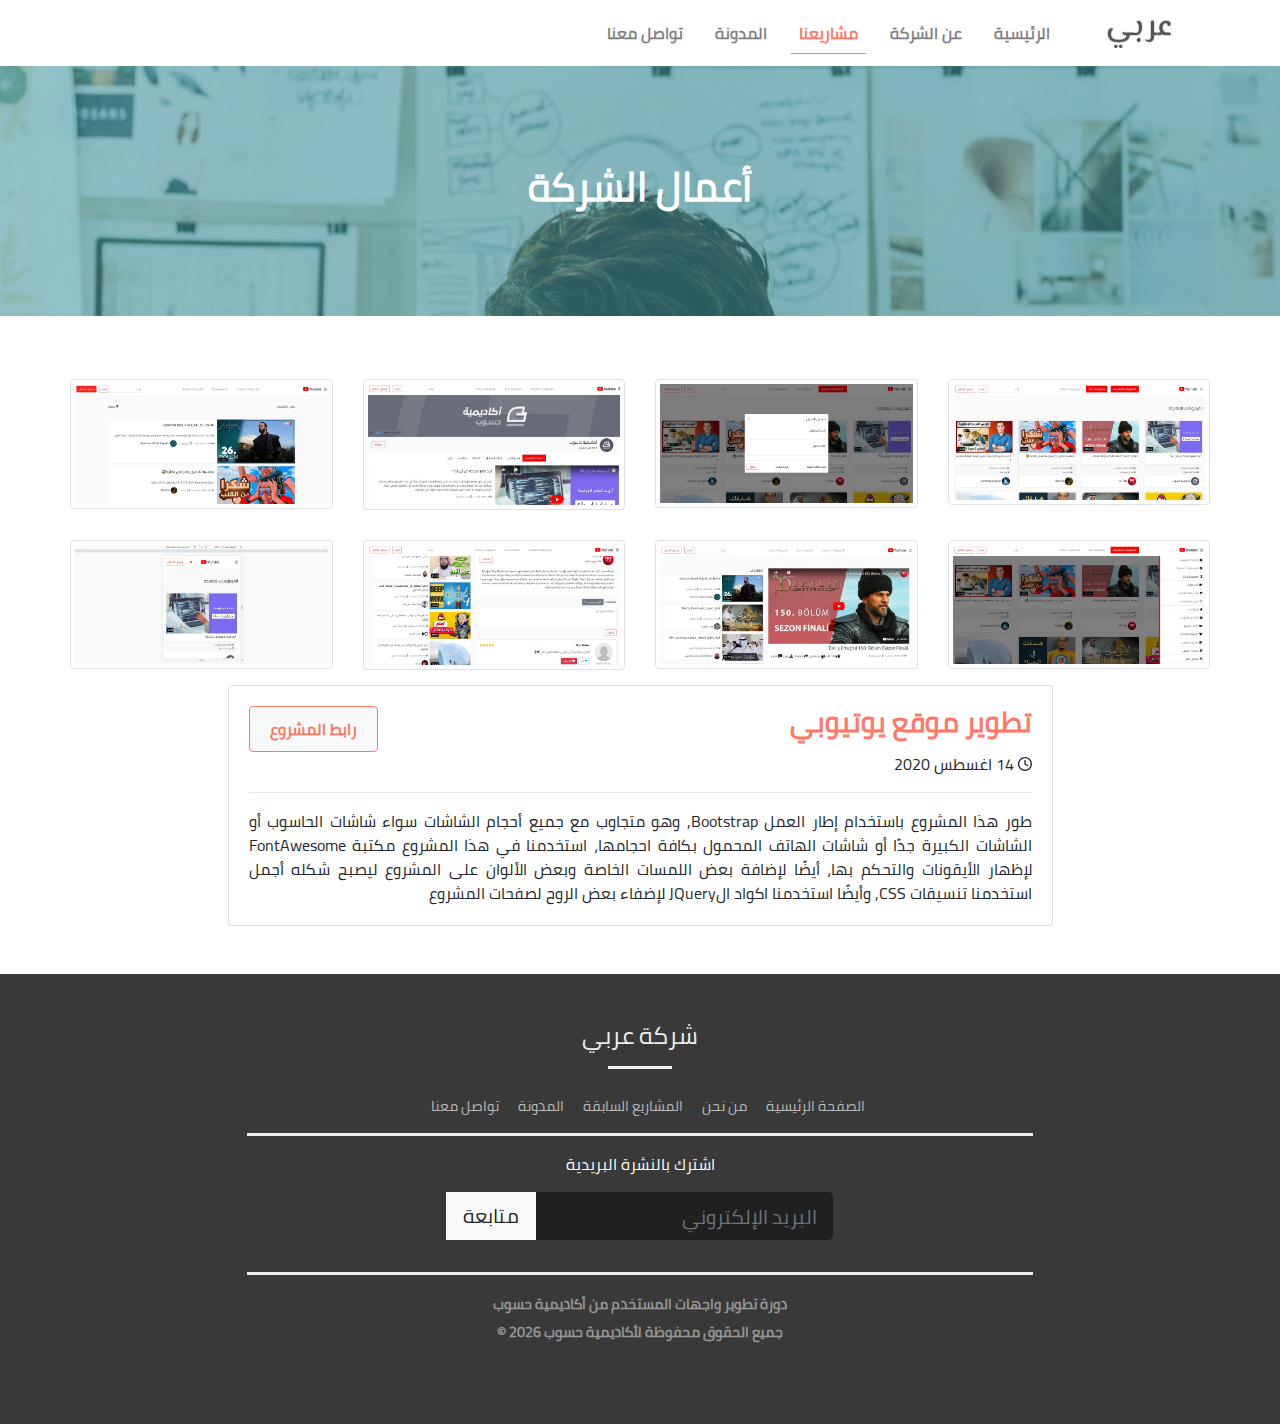
<file: project-details.html>
<!doctype html><html lang="ar"><head><meta charset="UTF-8"><meta name="viewport" content="width=device-width,initial-scale=1"><title>شركة عربي | تفاصيل المشروع</title><script defer="defer" src="js/bundle.js"></script><link href="css/style.css" rel="stylesheet"></head><body><div class="container-fluid px-0"><section class="top-menu"><div class="row"><nav class="navbar navbar-expand-lg navbar-light w-100"><button class="navbar-toggler" type="button" data-toggle="collapse" data-target="#navbarSupportedContent" aria-controls="navbarSupportedContent" aria-expanded="false" aria-label="Toggle navigation"><span class="navbar-toggler-icon"></span></button> <a class="navbar-brand p-0" href="index.html"><img src="images/logo.png" alt="شركة عربي"></a><div class="collapse navbar-collapse" id="navbarSupportedContent"><ul class="navbar-nav ml-auto"><li class="nav-item p-2"><a class="nav-link" href="index.html">الرئيسية</a></li><li class="nav-item p-2"><a class="nav-link" href="about.html">عن الشركة</a></li><li class="nav-item active p-2"><a class="nav-link" href="projects.html">مشاريعنا</a></li><li class="nav-item p-2"><a class="nav-link" href="blog.html">المدونة</a></li><li class="nav-item p-2"><a class="nav-link" href="contact.html">تواصل معنا</a></li></ul></div></nav></div></section><section class="banner"><div class="row"><div class="col-12"><div id="banner-img"><div class="overlay"><h1 class="title1">أعمال الشركة</h1></div></div></div></div></section><section class="project-details my-5"><div class="container"><div class="row"><div class="row"><div class="col-lg-3 col-md-4 col-xs-6 thumb"><a class="thumbnail" href="#" data-image-id="" data-toggle="modal" data-title="الصفحة الرئيسية" data-image="images/youtube1.PNG" data-target="#image-gallery"><img class="img-thumbnail" src="images/youtube1.jpg" alt="Another alt text"></a></div><div class="col-lg-3 col-md-4 col-xs-6 thumb"><a class="thumbnail" href="#" data-image-id="" data-toggle="modal" data-title="النافذة المنبثقة" data-image="images/youtube2.PNG" data-target="#image-gallery"><img class="img-thumbnail" src="images/youtube2.jpg" alt="Another alt text"></a></div><div class="col-lg-3 col-md-4 col-xs-6 thumb"><a class="thumbnail" href="#" data-image-id="" data-toggle="modal" data-title="صفحة القناة" data-image="images/youtube3.PNG" data-target="#image-gallery"><img class="img-thumbnail" src="images/youtube3.jpg" alt="Another alt text"></a></div><div class="col-lg-3 col-md-4 col-xs-6 thumb"><a class="thumbnail" href="#" data-image-id="" data-toggle="modal" data-title="صفحة البحث" data-image="images/youtube4.PNG" data-target="#image-gallery"><img class="img-thumbnail" src="images/youtube4.jpg" alt="Another alt text"></a></div><div class="col-lg-3 col-md-4 col-xs-6 thumb"><a class="thumbnail" href="#" data-image-id="" data-toggle="modal" data-title="القائمة الجانبية" data-image="images/youtube5.PNG" data-target="#image-gallery"><img class="img-thumbnail" src="images/youtube5.jpg" alt="Another alt text"></a></div><div class="col-lg-3 col-md-4 col-xs-6 thumb"><a class="thumbnail" href="#" data-image-id="" data-toggle="modal" data-title="صفحة المشاهدة القسم العلوي" data-image="images/youtube6.PNG" data-target="#image-gallery"><img class="img-thumbnail" src="images/youtube6.jpg" alt="Another alt text"></a></div><div class="col-lg-3 col-md-4 col-xs-6 thumb"><a class="thumbnail" href="#" data-image-id="" data-toggle="modal" data-title="صفحة المشاهدة القسم السفلي" data-image="images/youtube7.PNG" data-target="#image-gallery"><img class="img-thumbnail" src="images/youtube7.jpg" alt="Another alt text"></a></div><div class="col-lg-3 col-md-4 col-xs-6 thumb"><a class="thumbnail" href="#" data-image-id="" data-toggle="modal" data-title="تجاوبية الصفحات" data-image="images/youtube8.jpg" data-target="#image-gallery"><img class="img-thumbnail" src="images/youtube8.jpg" alt="Another alt text"></a></div></div><div class="modal fade" id="image-gallery" tabindex="-1" role="dialog" aria-labelledby="myModalLabel" aria-hidden="true"><div class="modal-dialog modal-lg"><div class="modal-content"><div class="modal-header"><h4 class="modal-title" id="image-gallery-title"></h4><button type="button" class="close" data-dismiss="modal"><span aria-hidden="true">×</span><span class="sr-only">Close</span></button></div><div class="modal-body"><img id="image-gallery-image" class="img-responsive col-md-12"></div><div class="modal-footer"><button type="button" class="btn btn-secondary float-left" id="show-previous-image"><i class="fa fa-arrow-left"></i></button> <button type="button" id="show-next-image" class="btn btn-secondary float-right"><i class="fa fa-arrow-right"></i></button></div></div></div></div></div><div class="row justify-content-center"><div class="col-md-9"><div class="card"><div class="card-body"><a href="https://nooraldeen-dev.github.io/youtube/" class="btn btn-light custom-btn float-left">رابط المشروع</a><h3 class="card-title">تطوير موقع يوتيوبي</h3><span><i class="fa-regular fa-clock fa-sm"></i> 14 اغسطس 2020</span><hr><p class="card-text text-justify">طور هذا المشروع باستخدام إطار العمل Bootstrap, وهو متجاوب مع جميع أحجام الشاشات سواء شاشات الحاسوب أو الشاشات الكبيرة جدًا أو شاشات الهاتف المحمول بكافة احجامها، استخدمنا في هذا المشروع مكتبة FontAwesome لإظهار الأيقونات والتحكم بها، أيضًا لإضافة بعض اللمسات الخاصة وبعض الألوان على المشروع ليصبح شكله أجمل استخدمنا تنسيقات CSS, وأيضًا استخدمنا اكواد الJQuery لإضفاء بعض الروح لصفحات المشروع</p></div></div></div></div></div></section><footer><div class="row"><div class="col-12 text-center"><h2 class="mt-5">شركة عربي</h2><hr class="line1"></div><div id="footer-nav-links" class="col-12 text-center mt-2"><a href=".">الصفحة الرئيسية</a> <a href="about.html">من نحن</a> <a href="projects.html">المشاريع السابقة</a> <a href="blog.html">المدونة</a> <a href="contact.html">تواصل معنا</a></div><hr class="line2"><div class="col-12 text-center"><label class="custom-heading text-white mb-3">اشترك بالنشرة البريدية</label><form class="form form-inline justify-content-center"><div class="input-group input-group-lg mb-3"><input class="form-control" placeholder="البريد الإلكتروني" required><div class="input-group-prepend"><button class="btn btn-light" type="submit" id="button-addon1">متابعة</button></div></div></form></div><hr class="line2"><div class="col-12 text-center"><a href="https://academy.hsoub.com/learn/front-end-web-development/" class="copyright-link copyright">دورة تطوير واجهات المستخدم من أكاديمية حسوب</a><h5 class="copyright mt-2">جميع الحقوق محفوظة لأكاديمية حسوب <span class="copytime"></span> &copy;</h5></div></div></footer></div></body></html>
</file>
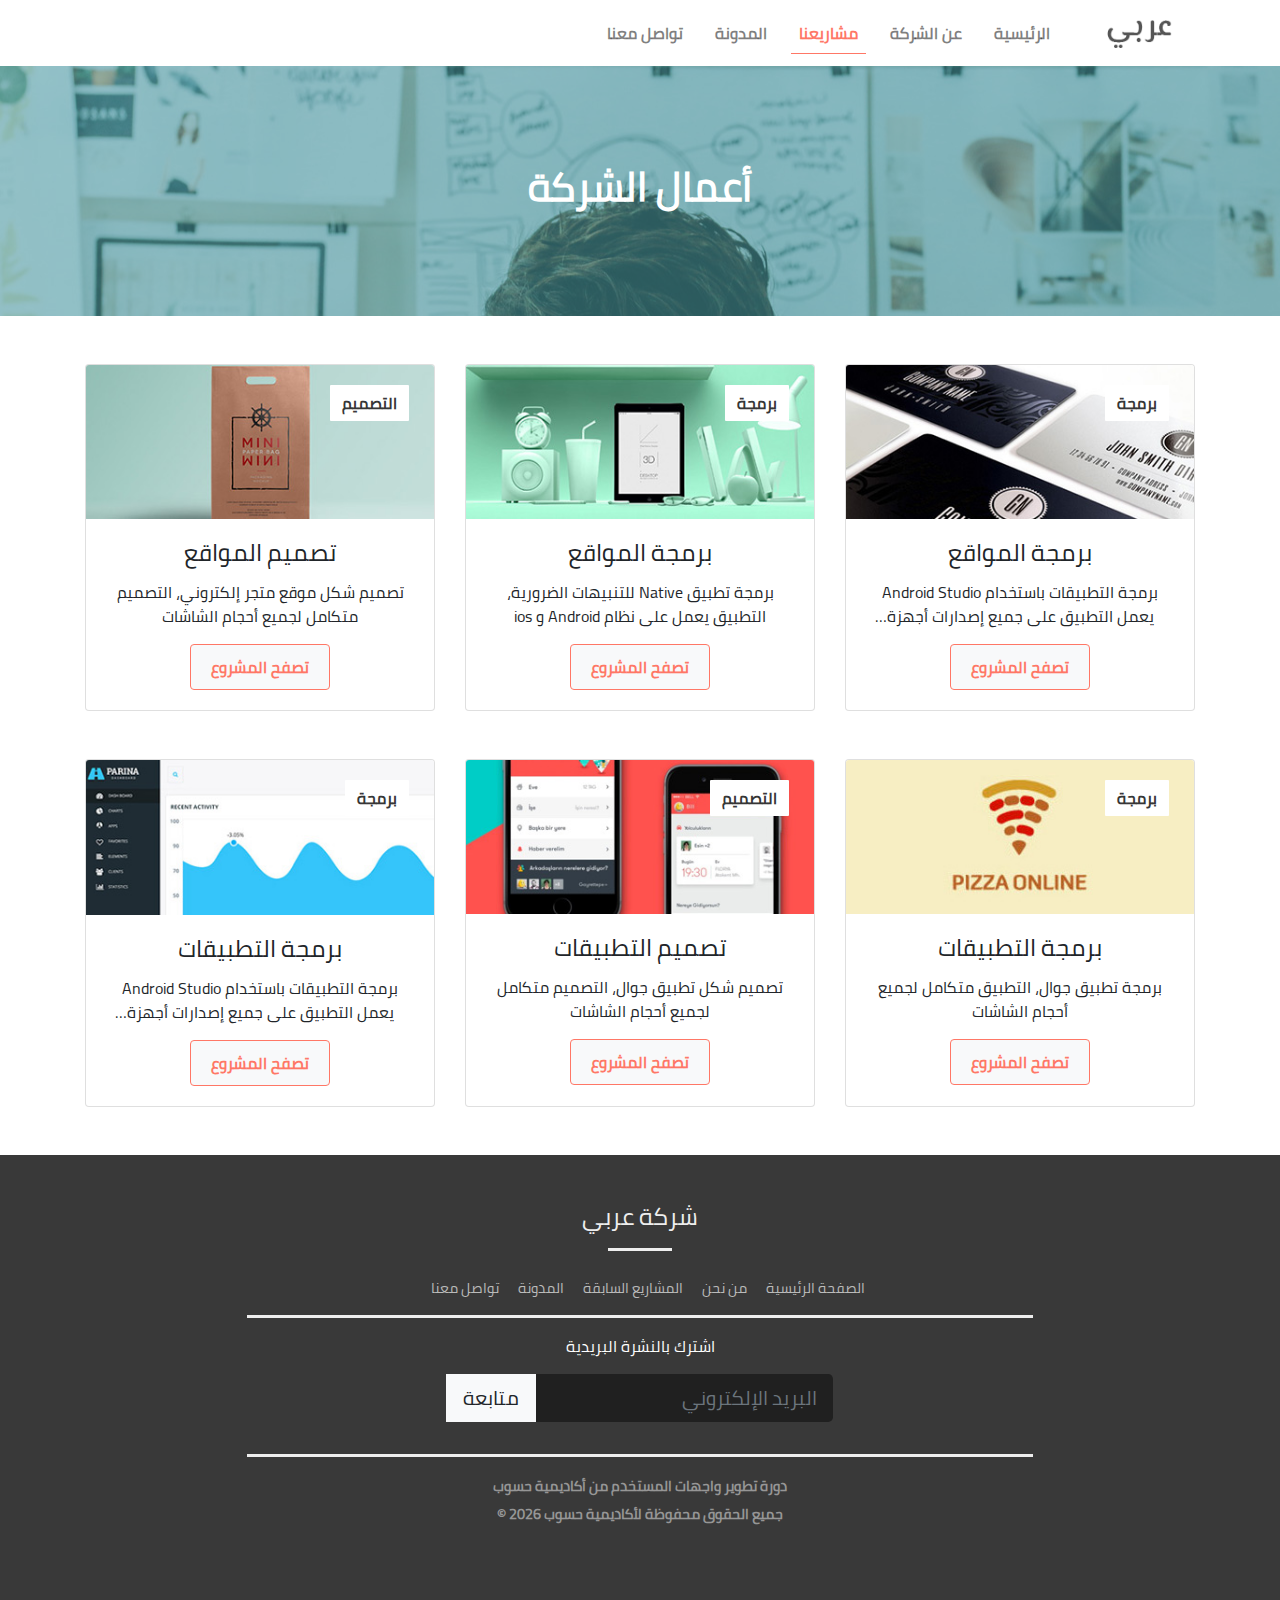
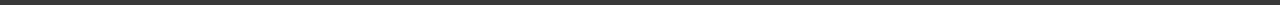
<file: projects.html>
<!doctype html><html lang="ar"><head><meta charset="UTF-8"><meta name="viewport" content="width=device-width,initial-scale=1"><title>شركة عربي | مشاريعنا</title><script defer="defer" src="js/bundle.js"></script><link href="css/style.css" rel="stylesheet"></head><body><div class="container-fluid px-0"><section class="top-menu"><div class="row"><nav class="navbar navbar-expand-lg navbar-light w-100"><button class="navbar-toggler" type="button" data-toggle="collapse" data-target="#navbarSupportedContent" aria-controls="navbarSupportedContent" aria-expanded="false" aria-label="Toggle navigation"><span class="navbar-toggler-icon"></span></button> <a class="navbar-brand p-0" href="index.html"><img src="images/logo.png" alt="شركة عربي"></a><div class="collapse navbar-collapse" id="navbarSupportedContent"><ul class="navbar-nav ml-auto"><li class="nav-item p-2"><a class="nav-link" href="index.html">الرئيسية</a></li><li class="nav-item p-2"><a class="nav-link" href="about.html">عن الشركة</a></li><li class="nav-item active p-2"><a class="nav-link" href="projects.html">مشاريعنا</a></li><li class="nav-item p-2"><a class="nav-link" href="blog.html">المدونة</a></li><li class="nav-item p-2"><a class="nav-link" href="contact.html">تواصل معنا</a></li></ul></div></nav></div></section><section class="banner"><div class="row"><div class="col-12"><div id="banner-img"><div class="overlay"><h1 class="title1">أعمال الشركة</h1></div></div></div></div></section><section class="our-works mt-5"><div class="container"><div class="row"><div class="col-md-6 col-lg-4 d-flex justify-content-center"><div class="card mb-5" style="width:23rem"><a href="#" class="btn btn-light custom-btn-2">برمجة </a><img src="images/our-works-1.jpg" class="card-img-top" alt="المشروع الأول"><div class="card-body text-center"><h4 class="card-title">برمجة المواقع</h4><p class="card-text project-details">برمجة التطبيقات باستخدام Android Studio يعمل التطبيق على جميع إصدارات أجهزة الاندرويد</p><a href="project-details.html" class="btn btn-light custom-btn">تصفح المشروع</a></div></div></div><div class="col-md-6 col-lg-4 d-flex justify-content-center"><div class="card mb-5" style="width:23rem"><a href="#" class="btn btn-light custom-btn-2">برمجة </a><img src="images/our-works-2.jpg" class="card-img-top" alt="المشروع الأول"><div class="card-body text-center"><h4 class="card-title">برمجة المواقع</h4><p class="card-text project-details">برمجة تطبيق Native للتنبيهات الضرورية، التطبيق يعمل على نظام Android و ios</p><a href="project-details.html" class="btn btn-light custom-btn">تصفح المشروع</a></div></div></div><div class="col-md-6 col-lg-4 d-flex justify-content-center"><div class="card mb-5" style="width:23rem"><a href="#" class="btn btn-light custom-btn-2">التصميم </a><img src="images/our-works-3.jpg" class="card-img-top" alt="المشروع الأول"><div class="card-body text-center"><h4 class="card-title">تصميم المواقع</h4><p class="card-text project-details">تصميم شكل موقع متجر إلكتروني، التصميم متكامل لجميع أحجام الشاشات</p><a href="project-details.html" class="btn btn-light custom-btn">تصفح المشروع</a></div></div></div><div class="col-md-6 col-lg-4 d-flex justify-content-center"><div class="card mb-5" style="width:23rem"><a href="#" class="btn btn-light custom-btn-2">برمجة </a><img src="images/our-works-4.jpg" class="card-img-top" alt="المشروع الأول"><div class="card-body text-center"><h4 class="card-title">برمجة التطبيقات</h4><p class="card-text project-details">برمجة تطبيق جوال، التطبيق متكامل لجميع أحجام الشاشات</p><a href="project-details.html" class="btn btn-light custom-btn">تصفح المشروع</a></div></div></div><div class="col-md-6 col-lg-4 d-flex justify-content-center"><div class="card mb-5" style="width:23rem"><a href="#" class="btn btn-light custom-btn-2">التصميم </a><img src="images/our-works-5.jpg" class="card-img-top" alt="المشروع الأول"><div class="card-body text-center"><h4 class="card-title">تصميم التطبيقات</h4><p class="card-text project-details">تصميم شكل تطبيق جوال، التصميم متكامل لجميع أحجام الشاشات</p><a href="project-details.html" class="btn btn-light custom-btn">تصفح المشروع</a></div></div></div><div class="col-md-6 col-lg-4 d-flex justify-content-center"><div class="card mb-5" style="width:23rem"><a href="#" class="btn btn-light custom-btn-2">برمجة </a><img src="images/our-works-6.jpg" class="card-img-top" alt="المشروع الأول"><div class="card-body text-center"><h4 class="card-title">برمجة التطبيقات</h4><p class="card-text project-details">برمجة التطبيقات باستخدام Android Studio يعمل التطبيق على جميع إصدارات أجهزة الاندرويد</p><a href="project-details.html" class="btn btn-light custom-btn">تصفح المشروع</a></div></div></div></div></div></section><footer><div class="row"><div class="col-12 text-center"><h2 class="mt-5">شركة عربي</h2><hr class="line1"></div><div id="footer-nav-links" class="col-12 text-center mt-2"><a href=".">الصفحة الرئيسية</a> <a href="about.html">من نحن</a> <a href="projects.html">المشاريع السابقة</a> <a href="blog.html">المدونة</a> <a href="contact.html">تواصل معنا</a></div><hr class="line2"><div class="col-12 text-center"><label class="custom-heading text-white mb-3">اشترك بالنشرة البريدية</label><form class="form form-inline justify-content-center"><div class="input-group input-group-lg mb-3"><input class="form-control" placeholder="البريد الإلكتروني" required><div class="input-group-prepend"><button class="btn btn-light" type="submit" id="button-addon1">متابعة</button></div></div></form></div><hr class="line2"><div class="col-12 text-center"><a href="https://academy.hsoub.com/learn/front-end-web-development/" class="copyright-link copyright">دورة تطوير واجهات المستخدم من أكاديمية حسوب</a><h5 class="copyright mt-2">جميع الحقوق محفوظة لأكاديمية حسوب <span class="copytime"></span> &copy;</h5></div></div></footer></div></body></html>
</file>
